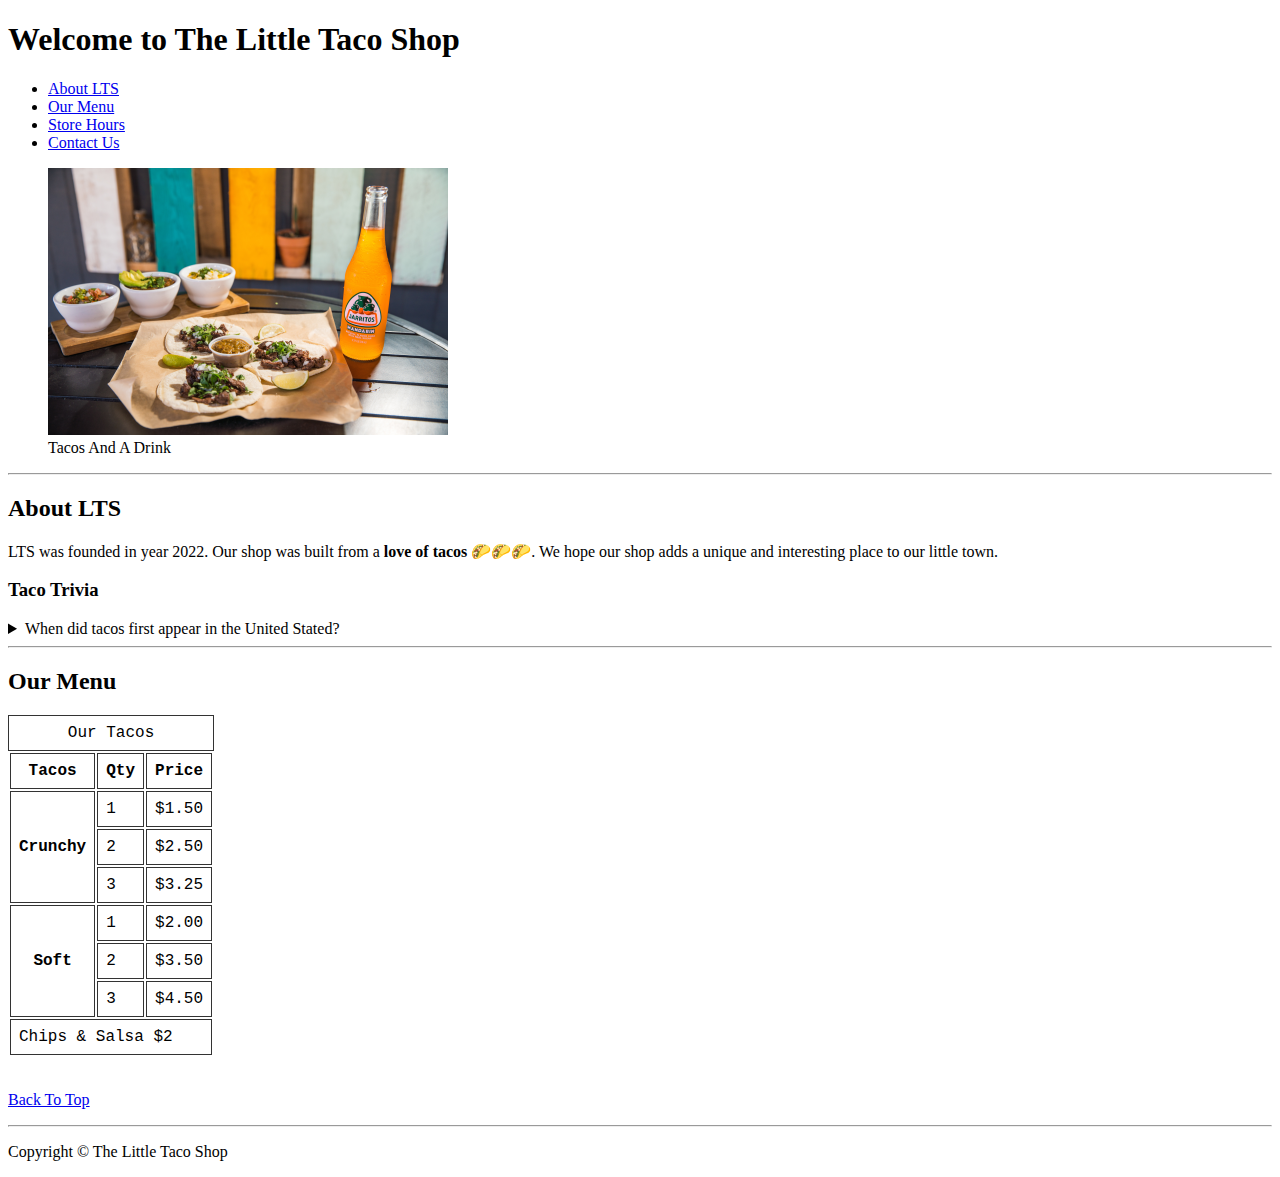
<file: BASIC - HTML based only/Restaurant/index.html>
<!DOCTYPE html>
<html lang="en">
<head>
    <meta charset="UTF-8">
    <meta name="viewport" content="width=device-width, initial-scale=1.0">
    <title>Little Taco Shop</title>
    <link rel="shortcut icon" href="Images/Icons/favicon.ico" type="image/x-icon">
</head>
<style>
    th,td,caption{
     border: 1px solid #333;
    font-family: 'Courier New', Courier, monospace;
    border-collapse: separate;
    padding: 0.5rem;
    }
</style>
<body>
    <header>
    <h1>Welcome to The Little Taco Shop</h1>
    <nav>
        <ul>
            <li>
                <a href="#About">About LTS</a>
            </li>
            <li>
                <a href="#Menu">Our Menu</a>
            </li>
            <li>
                <a href="StoreHours.html">Store Hours</a>
            </li>
            <li>
                <a href="ContactUs.html">Contact Us</a>
            </li>
        </ul>
    </nav>
    <figure>
        <img src="./Images/tacos_and_drink_400x267.png" width="400"
        height="267" alt="tacos_and_drink" >
        <figcaption>
            Tacos And A Drink
        </figcaption>
    </figure>
    
</header>
<hr>
<main>
    <article id="About">
        <h2>About LTS</h2>
        <P>
            LTS was founded in year 2022. Our shop was built from a <strong>love of tacos</strong> 🌮🌮🌮. We hope our shop adds a unique and interesting
            place to our little town.
        </P>
        <aside>
            <h3>Taco Trivia</h3>
            <details>
                <summary>When did tacos first appear in the United Stated?</summary>
                <p>
                    Jeffrey M. Pilcher, taco historian and professor of history at the University of Minnesota, says
                    the earliest mention of tacos in the United States are in a newspaper from 1905.
                </p>
            </details>
        </aside>
    </article>
    <hr>
    <article id="Menu">
        <h2>Our Menu</h2>
        <table >
            <caption>Our Tacos</caption>
            <thead>
                <tr>
                    <th>Tacos</th>
                    <th scope="col"> Qty</th>
                    <th scope="col">Price</th>
                </tr>
            </thead>
            <tbody>
                <tr>
                    <th scope="row" rowspan="3">
                        Crunchy
                    </th>
                    <td>1</td>
                    <td>$1.50</td>
                </tr>
                <tr>
                    <td>2</td>
                    <td>$2.50</td>
                </tr>
                <tr>
                    <td>3</td>
                    <td>$3.25</td>
                </tr>
                <tr>
                    <th scope="row" rowspan="3">
                        Soft
                    </th>
                    <td>1</td>
                    <td>$2.00</td>
                </tr>
                <tr>
                    <td>2</td>
                    <td>$3.50</td>
                </tr>
                <tr>
                    <td>3</td>
                    <td>$4.50</td>
                </tr>
            </tbody>
            <tfoot>
                <tr>
                    <td colspan="3">
                        Chips &amp; Salsa $2
                    </td>
                </tr>
            </tfoot>
        </table>
        <br>
        <p>
            <a href="#">Back To Top</a>
        </p>
    </article>
</main>
<hr>
<footer>
    <p>Copyright &copy; The Little Taco Shop</p>
</footer>
</body>
</html>
</file>
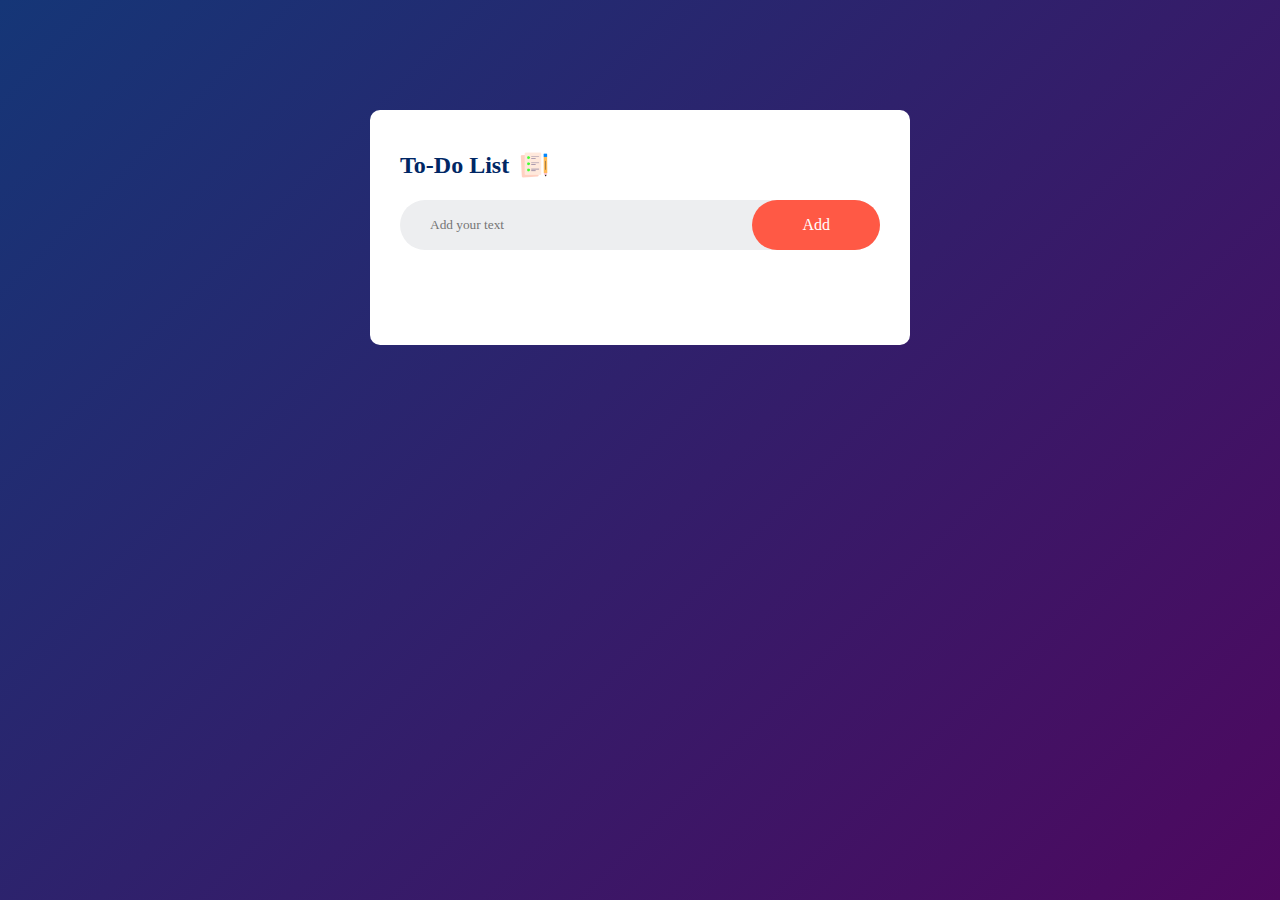
<file: Extensions/To-do List/index.html>
<!DOCTYPE html>
<html lang="en">
<head>
    <meta charset="UTF-8">
    <meta name="viewport" content="width=device-width, initial-scale=1.0">
    <title>To-Do List</title>
    <link rel="stylesheet" href="./style.css">
</head>
<body>
    <div class="container">
        <div class="todo-app">
            <h2>To-Do List <img src="./Images/icon.png"> </h2>
            <div class="row">
                <input type="text" id="input-box" placeholder="Add your text">
                <button onclick="addTask()">Add</button>
            </div>
            <ul id="list-conatiner">
              
            </ul>
        </div>
    </div>
    <script src="./script.js"></script>
</body>
</html>
</file>
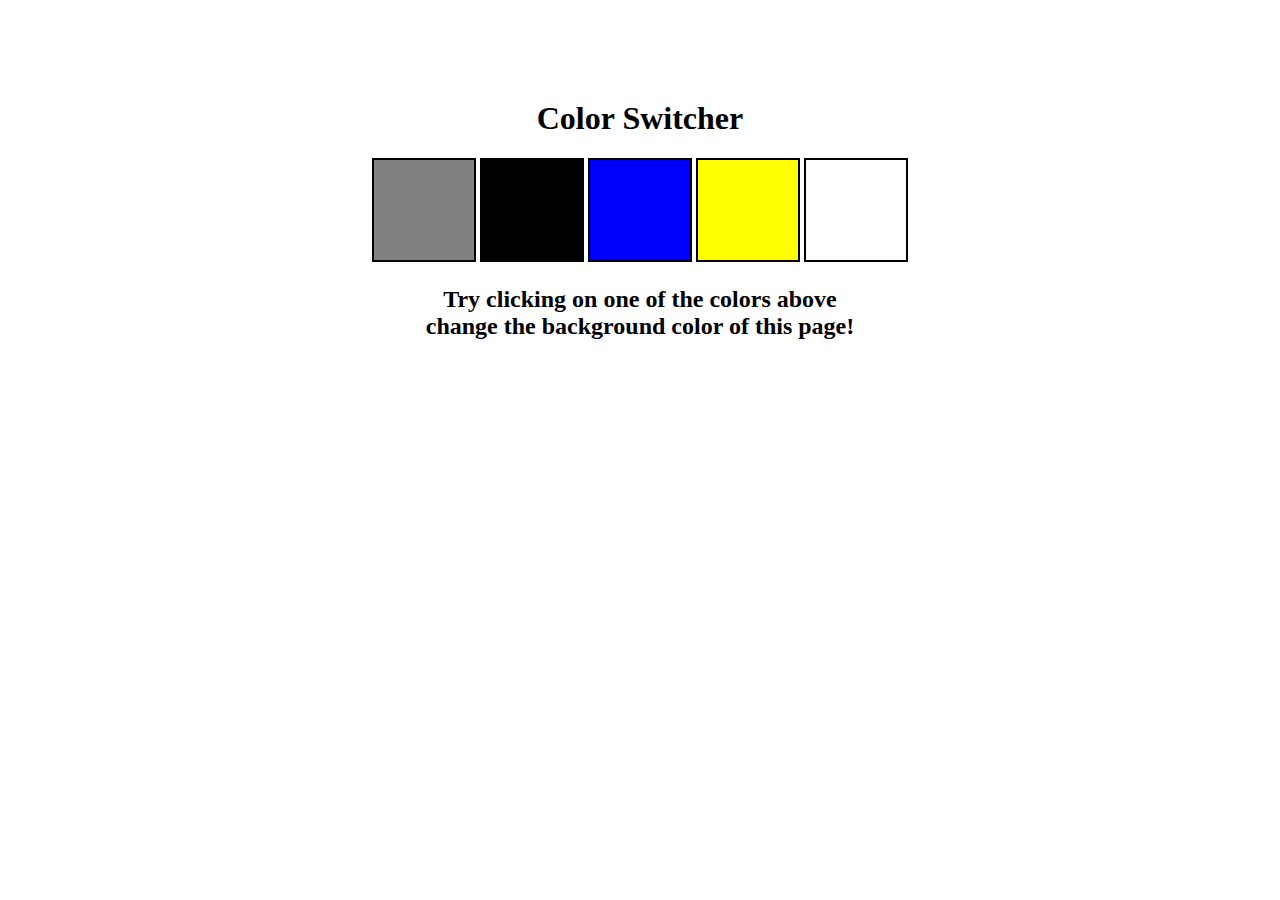
<file: Front - End - Project/01- Color Switcher/index.html>
<!DOCTYPE html>
<html lang="en">
<head>
    <meta charset="UTF-8">
    <meta name="viewport" content="width=device-width, initial-scale=1.0">
    <title>Color Scheme Switcher</title>
    <link rel="stylesheet" href="styles.css">
</head>
<body>
    <div class="canvas">
<h1>Color Switcher</h1>
<div class="button" id="grey"></div>
<div class="button" id="black"></div>
<div class="button" id="blue"></div>
<div class="button" id="yellow"></div>
<div class="button" id="white"></div>
<h2>Try clicking on one of the colors above
    <div>change the background color of this page!</div>
</h2>
</div>
</body>
<script src="./script.js"></script>
</html>
</file>
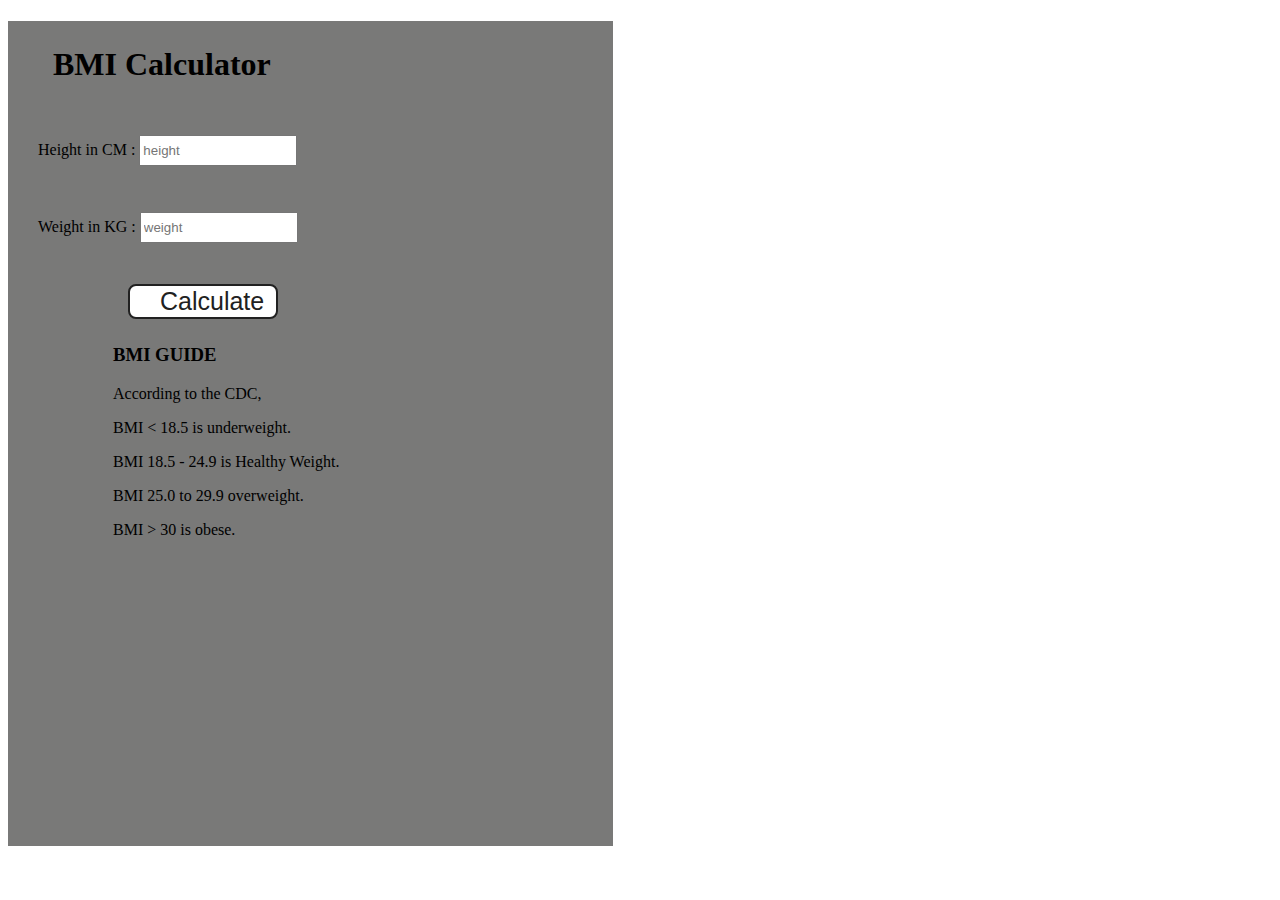
<file: Front - End - Project/02- BMI Calculator/index.html>
<!DOCTYPE html>
<html lang="en">

<head>
    <meta charset="UTF-8">
    <meta name="viewport" content="width=device-width, initial-scale=1.0">
    <title>BMI Calculator</title>
    <link rel="stylesheet" href="./style.css">
</head>

<body>
    <div class="container">
        <h1>BMI Calculator</h1>
        <form>
            <p><label>Height in CM : </label><input type="text" id="height" placeholder="height"></p>
            <p><label>Weight in KG : </label><input type="text" id="weight" placeholder="weight"></p>
            <button>Calculate</button>
            <div id="result"></div>
            <div id="weight-guide">
                <h3>BMI GUIDE</h3>
                <p>According to the CDC,</p>
                <p>BMI < 18.5 is underweight.</p>
                <p>BMI 18.5 - 24.9 is Healthy Weight.</p>
                <p>BMI 25.0 to 29.9 overweight.</p>
                <p>BMI > 30 is obese.</p>
            </div>
        </form>
    </div>

</body>
<script src="./script.js"></script>
</html>
</file>
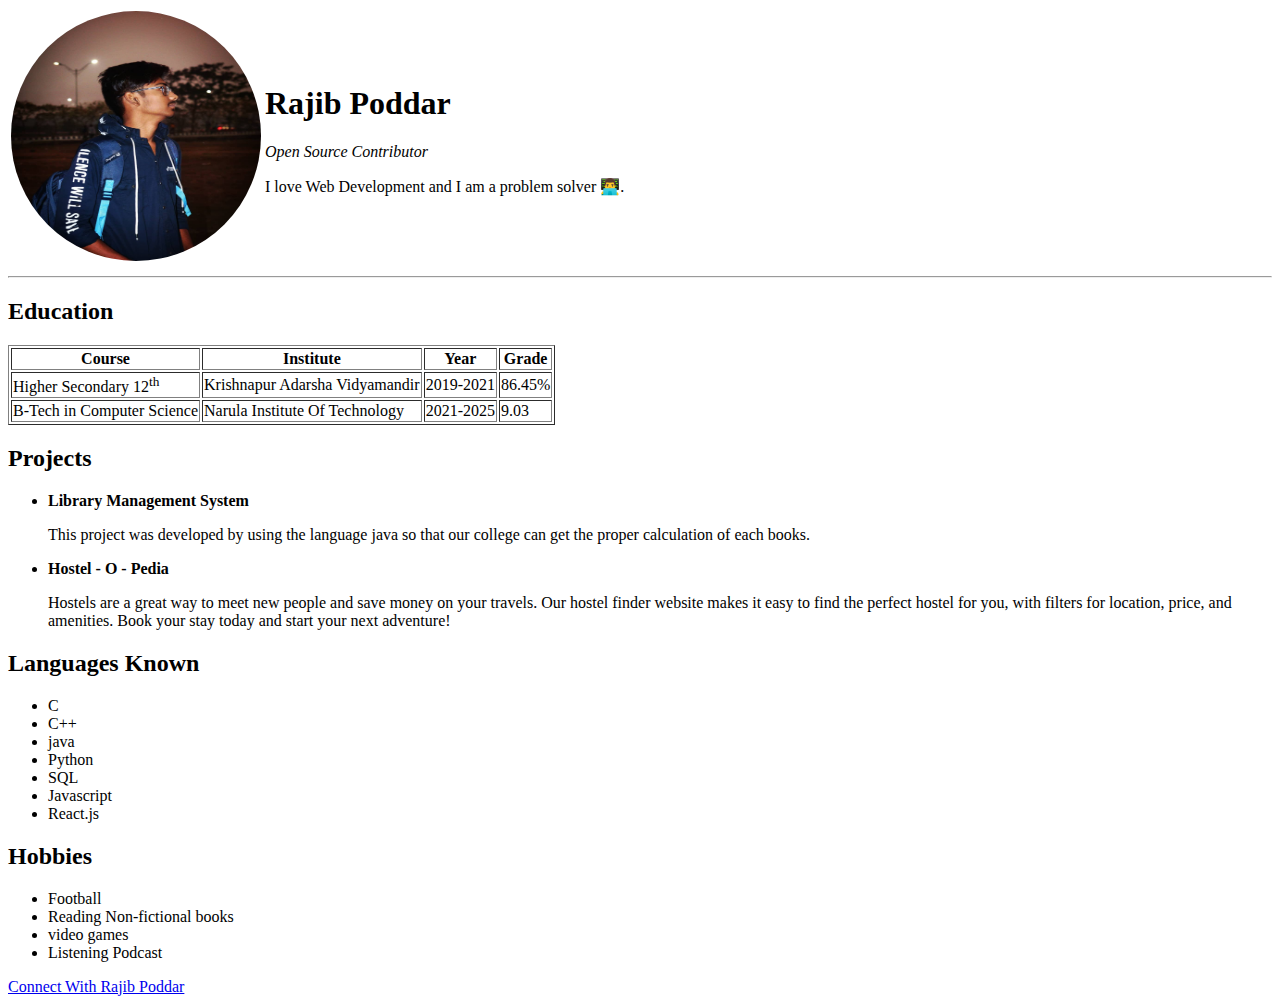
<file: BASIC - HTML based only/Resume/code/index.html>
<!DOCTYPE html>
<html lang="en">
<head>
    <meta charset="UTF-8">
    <meta name="viewport" content="width=device-width, initial-scale=1.0">
    <title>Rajib's Resume</title>
    <link rel="stylesheet" href="styles.css">
</head>
<body>
    <table>
        <tr>
            <td><img src="../images/image.jpg" height="250px"width="250px"   alt="Resume image"></td>
            <td><h1>Rajib Poddar</h1>
                <p><em>Open Source Contributor</em></p>
                <p>I love Web Development and I am a problem solver 👨‍💻.</p></td>
        </tr>
    </table>
    <hr>
    <!-- Header Ends here.  -->
    <h2>Education</h2>
    <table border="">
        <tr>
            <th>Course</th>
            <th>Institute</th>
            <th>Year</th>
            <th>Grade</th>
        </tr>
        <tr>
            <td>Higher Secondary 12<sup>th</sup></td>
            <td>Krishnapur Adarsha Vidyamandir</td>
            <td>2019-2021</td>
            <td>86.45%</td>
        </tr>
        <tr>
            <td>B-Tech in Computer Science</td>
            <td>Narula Institute Of Technology</td>
            <td>2021-2025</td>
            <td>9.03 </td>
        </tr>
    </table>
    <!-- Education Section ends here -->
    <h2>Projects</h2>
    <ul>
        <li><strong> Library Management System </strong></li>
        <p>This project was developed by using the language java so that our college can get the proper calculation of each books.</p>
        <li><strong> Hostel - O - Pedia</strong></li>
        <p>Hostels are a great way to meet new people and save money on your travels. Our hostel finder website makes it easy to find the perfect hostel for you, with filters for location, price, and amenities. Book your stay today and start your next adventure!</p>
    </ul>
    <h2>Languages Known</h2>
    <ul>
        <li>C</li>
        <li>C++</li>
        <li>java</li>
        <li>Python</li>
        <li>SQL</li>
        <li>Javascript</li>
        <li>React.js</li>
    </ul>
    <h2>Hobbies</h2>
    <ul>
        <li>Football</li>
        <li>Reading Non-fictional books</li>
        <li>video games</li>
        <li>Listening Podcast</li>
    </ul>
    <a href="./contact.html">Connect With Rajib Poddar</a>
</body>
</html>
</file>
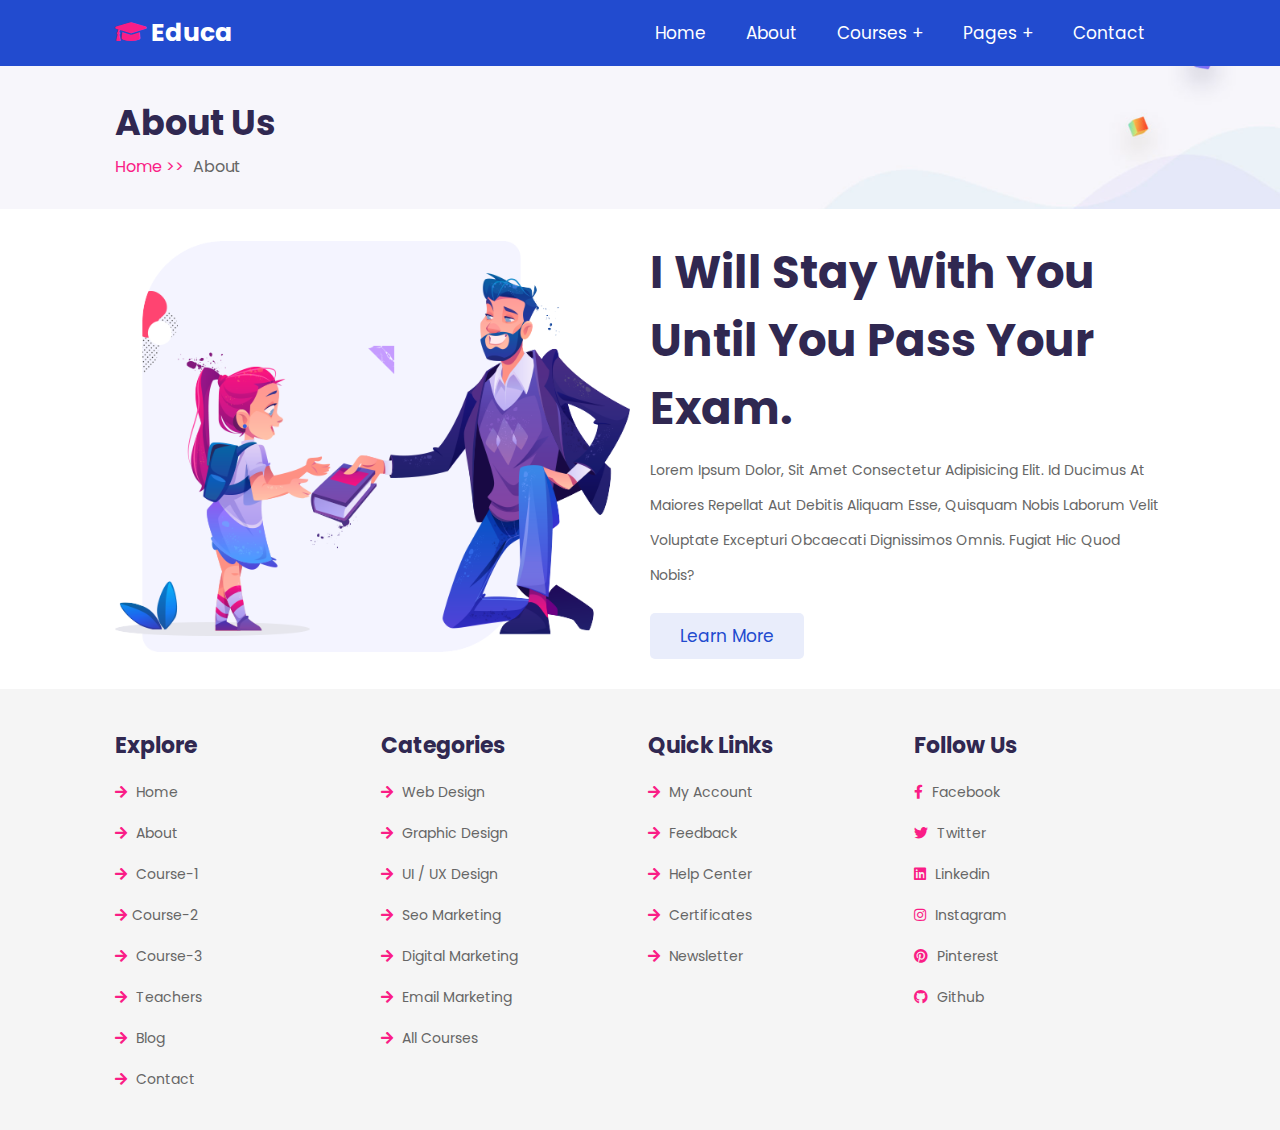
<file: online education/about.html>
<!DOCTYPE html>
<html lang="en">
<head>
    <meta charset="UTF-8">
    <meta http-equiv="X-UA-Compatible" content="IE=edge">
    <meta name="viewport" content="width=device-width, initial-scale=1.0">
    <title>about</title>

    <!-- font awesome cdn link  -->
    <link rel="stylesheet" href="https://cdnjs.cloudflare.com/ajax/libs/font-awesome/5.15.4/css/all.min.css">

    <!-- custom css file link  -->
    <link rel="stylesheet" href="css/style.css">

</head>
<body>
    
<!-- header section starts  -->

<header class="header">

    <a href="home.html" class="logo"> <i class="fas fa-graduation-cap"></i> educa </a>

    <div id="menu-btn" class="fas fa-bars"></div>

    <nav class="navbar">
        <ul>
            <li><a href="home.html">home</a></li>
            <li><a href="about.html">about</a></li>
            <li><a href="#">courses +</a>
                <ul>
                    <li><a href="course-1.html">course 01</a></li>
                    <li><a href="course-2.html">course 02</a></li>
                    <li><a href="course-3.html">course 03</a></li>
                </ul>
            </li>
            <li><a href="#">pages +</a>
                <ul>
                    <li><a href="teachers.html">teachers</a></li>
                    <li><a href="blog.html">blogs</a></li>
                </ul>
            </li>
            <li><a href="contact.html">contact</a></li>
        </ul>
    </nav>

</header>

<!-- header section ends -->

<section class="heading">
    <h3>about us</h3>
    <p> <a href="home.html">home >></a> about </p>
</section>

<!-- about section starts  -->

<section class="about">

    <div class="image">
        <img src="images/about-img.png" alt="">
    </div>

    <div class="content">
        <h3>I will stay with you until you pass your exam.</h3>
        <p>Lorem ipsum dolor, sit amet consectetur adipisicing elit. Id ducimus at maiores repellat aut debitis aliquam esse, quisquam nobis laborum velit voluptate excepturi obcaecati dignissimos omnis. Fugiat hic quod nobis?</p>
        <a href="#" class="btn">learn more</a>
    </div>

</section>

<!-- about section ends -->






















<!-- footer section starts  -->

<section class="footer">

    <div class="box-container">

        <div class="box">
            <h3>explore</h3>
            <a href="home.html"> <i class="fas fa-arrow-right"></i> home </a>
            <a href="about.html"> <i class="fas fa-arrow-right"></i> about </a>
            <a href="course-1.html"> <i class="fas fa-arrow-right"></i> course-1 </a>
            <a href="course-2.html"> <i class="fas fa-arrow-right"></i>course-2 </a>
            <a href="course-3.html"> <i class="fas fa-arrow-right"></i> course-3 </a>
            <a href="teachers.html"> <i class="fas fa-arrow-right"></i> teachers </a>
            <a href="blog.html"> <i class="fas fa-arrow-right"></i> blog </a>
            <a href="contact.html"> <i class="fas fa-arrow-right"></i> contact </a>
        </div>

        <div class="box">
            <h3>categories</h3>
            <a href="#"> <i class="fas fa-arrow-right"></i> web design </a>
            <a href="#"> <i class="fas fa-arrow-right"></i> graphic design</a>
            <a href="#"> <i class="fas fa-arrow-right"></i> UI / UX design</a>
            <a href="#"> <i class="fas fa-arrow-right"></i> seo marketing</a>
            <a href="#"> <i class="fas fa-arrow-right"></i> digital marketing</a>
            <a href="#"> <i class="fas fa-arrow-right"></i> email marketing</a>
            <a href="#"> <i class="fas fa-arrow-right"></i> all courses</a>
        </div>

        <div class="box">
            <h3>quick links</h3>
            <a href="#"> <i class="fas fa-arrow-right"></i> my account </a>
            <a href="#"> <i class="fas fa-arrow-right"></i> feedback </a>
            <a href="#"> <i class="fas fa-arrow-right"></i> help center </a>
            <a href="#"> <i class="fas fa-arrow-right"></i> certificates </a>
            <a href="#"> <i class="fas fa-arrow-right"></i> newsletter </a>
        </div>

        <div class="box">
            <h3>follow us</h3>
            <a href="#"> <i class="fab fa-facebook-f"></i> facebook </a>
            <a href="#"> <i class="fab fa-twitter"></i> twitter </a>
            <a href="#"> <i class="fab fa-linkedin"></i> linkedin </a>
            <a href="#"> <i class="fab fa-instagram"></i> instagram </a>
            <a href="#"> <i class="fab fa-pinterest"></i> pinterest </a>
            <a href="#"> <i class="fab fa-github"></i> github </a>
        </div>

    </div>

    <!-- <div class="credit"> created by <span>mr. web designer</span> | all rights reserved! </div> -->

</section>

<!-- footer section ends -->

<!-- custom js file link  -->
<script src="js/script.js"></script>

</body>
</html>
</file>
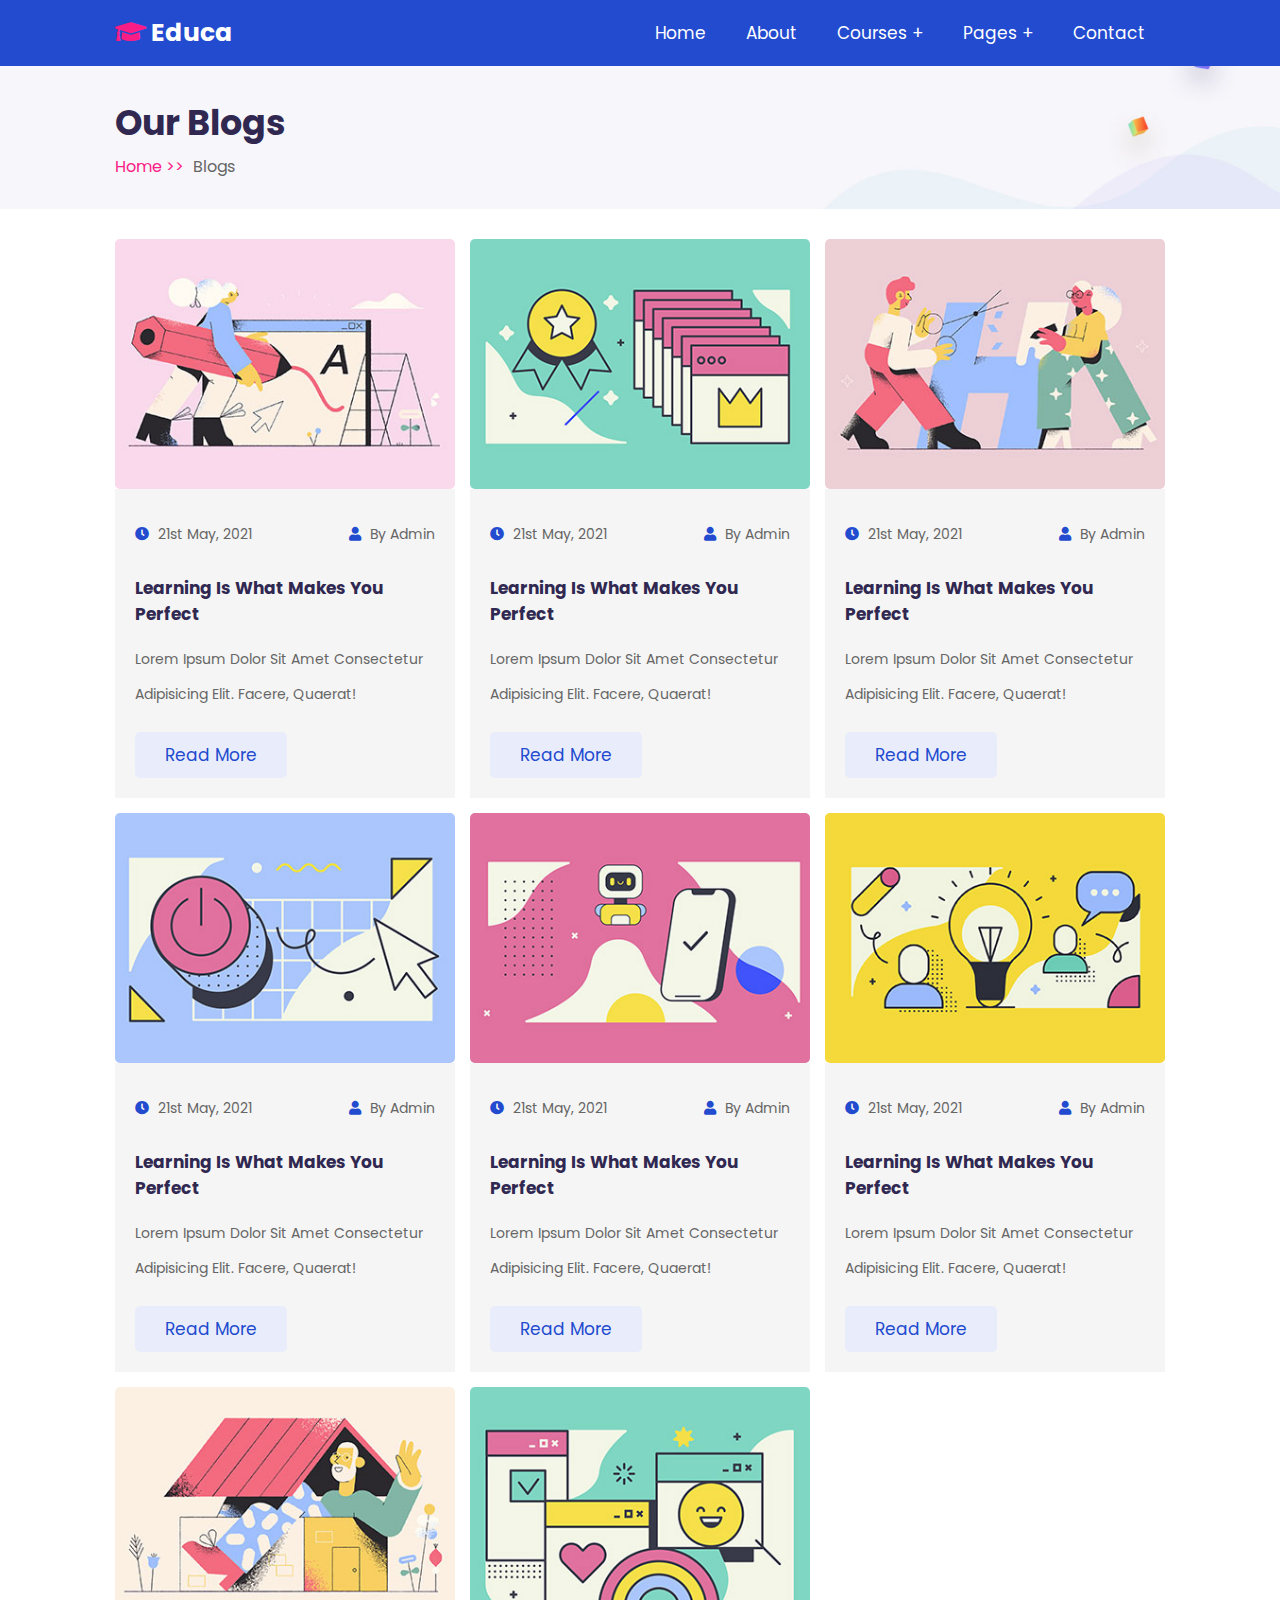
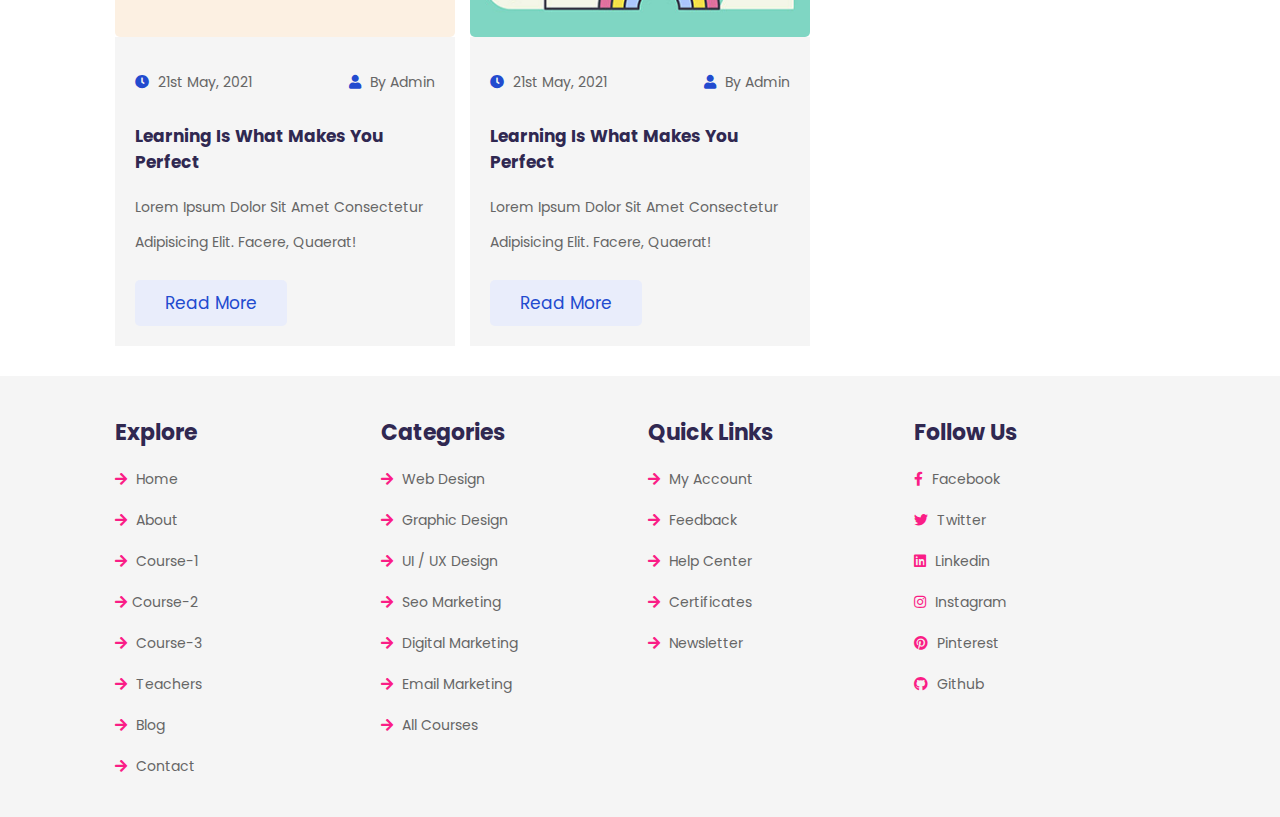
<file: online education/blog.html>
<!DOCTYPE html>
<html lang="en">
<head>
    <meta charset="UTF-8">
    <meta http-equiv="X-UA-Compatible" content="IE=edge">
    <meta name="viewport" content="width=device-width, initial-scale=1.0">
    <title>blog</title>

    <!-- font awesome cdn link  -->
    <link rel="stylesheet" href="https://cdnjs.cloudflare.com/ajax/libs/font-awesome/5.15.4/css/all.min.css">

    <!-- custom css file link  -->
    <link rel="stylesheet" href="css/style.css">

</head>
<body>
    
<!-- header section starts  -->

<header class="header">

    <a href="home.html" class="logo"> <i class="fas fa-graduation-cap"></i> educa </a>

    <div id="menu-btn" class="fas fa-bars"></div>

    <nav class="navbar">
        <ul>
            <li><a href="home.html">home</a></li>
            <li><a href="about.html">about</a></li>
            <li><a href="#">courses +</a>
                <ul>
                    <li><a href="course-1.html">course 01</a></li>
                    <li><a href="course-2.html">course 02</a></li>
                    <li><a href="course-3.html">course 03</a></li>
                </ul>
            </li>
            <li><a href="#">pages +</a>
                <ul>
                    <li><a href="teachers.html">teachers</a></li>
                    <li><a href="blog.html">blogs</a></li>
                </ul>
            </li>
            <li><a href="contact.html">contact</a></li>
        </ul>
    </nav>

</header>

<!-- header section ends -->

<section class="heading">
    <h3>our blogs</h3>
    <p> <a href="home.html">home >></a> blogs </p>
</section>

<!-- blog section starts  -->

<section class="blog">

    <div class="box">
        <div class="image">
            <img src="images/blog-1.jpg" alt="">
        </div>
        <div class="content">
            <div class="icons">
                <a href="#"> <i class="fas fa-clock"></i> 21st may, 2021 </a>
                <a href="#"> <i class="fas fa-user"></i> by admin </a>
            </div>
            <h3>learning is what makes you perfect</h3>
            <p>Lorem ipsum dolor sit amet consectetur adipisicing elit. Facere, quaerat!</p>
            <a href="#" class="btn">read more</a>
        </div>
    </div>

    <div class="box">
        <div class="image">
            <img src="images/blog-2.jpg" alt="">
        </div>
        <div class="content">
            <div class="icons">
                <a href="#"> <i class="fas fa-clock"></i> 21st may, 2021 </a>
                <a href="#"> <i class="fas fa-user"></i> by admin </a>
            </div>
            <h3>learning is what makes you perfect</h3>
            <p>Lorem ipsum dolor sit amet consectetur adipisicing elit. Facere, quaerat!</p>
            <a href="#" class="btn">read more</a>
        </div>
    </div>

    <div class="box">
        <div class="image">
            <img src="images/blog-3.jpg" alt="">
        </div>
        <div class="content">
            <div class="icons">
                <a href="#"> <i class="fas fa-clock"></i> 21st may, 2021 </a>
                <a href="#"> <i class="fas fa-user"></i> by admin </a>
            </div>
            <h3>learning is what makes you perfect</h3>
            <p>Lorem ipsum dolor sit amet consectetur adipisicing elit. Facere, quaerat!</p>
            <a href="#" class="btn">read more</a>
        </div>
    </div>

    <div class="box">
        <div class="image">
            <img src="images/blog-4.jpg" alt="">
        </div>
        <div class="content">
            <div class="icons">
                <a href="#"> <i class="fas fa-clock"></i> 21st may, 2021 </a>
                <a href="#"> <i class="fas fa-user"></i> by admin </a>
            </div>
            <h3>learning is what makes you perfect</h3>
            <p>Lorem ipsum dolor sit amet consectetur adipisicing elit. Facere, quaerat!</p>
            <a href="#" class="btn">read more</a>
        </div>
    </div>

    <div class="box">
        <div class="image">
            <img src="images/blog-5.jpg" alt="">
        </div>
        <div class="content">
            <div class="icons">
                <a href="#"> <i class="fas fa-clock"></i> 21st may, 2021 </a>
                <a href="#"> <i class="fas fa-user"></i> by admin </a>
            </div>
            <h3>learning is what makes you perfect</h3>
            <p>Lorem ipsum dolor sit amet consectetur adipisicing elit. Facere, quaerat!</p>
            <a href="#" class="btn">read more</a>
        </div>
    </div>

    <div class="box">
        <div class="image">
            <img src="images/blog-6.jpg" alt="">
        </div>
        <div class="content">
            <div class="icons">
                <a href="#"> <i class="fas fa-clock"></i> 21st may, 2021 </a>
                <a href="#"> <i class="fas fa-user"></i> by admin </a>
            </div>
            <h3>learning is what makes you perfect</h3>
            <p>Lorem ipsum dolor sit amet consectetur adipisicing elit. Facere, quaerat!</p>
            <a href="#" class="btn">read more</a>
        </div>
    </div>

    <div class="box">
        <div class="image">
            <img src="images/blog-7.jpg" alt="">
        </div>
        <div class="content">
            <div class="icons">
                <a href="#"> <i class="fas fa-clock"></i> 21st may, 2021 </a>
                <a href="#"> <i class="fas fa-user"></i> by admin </a>
            </div>
            <h3>learning is what makes you perfect</h3>
            <p>Lorem ipsum dolor sit amet consectetur adipisicing elit. Facere, quaerat!</p>
            <a href="#" class="btn">read more</a>
        </div>
    </div>

    <div class="box">
        <div class="image">
            <img src="images/blog-8.jpg" alt="">
        </div>
        <div class="content">
            <div class="icons">
                <a href="#"> <i class="fas fa-clock"></i> 21st may, 2021 </a>
                <a href="#"> <i class="fas fa-user"></i> by admin </a>
            </div>
            <h3>learning is what makes you perfect</h3>
            <p>Lorem ipsum dolor sit amet consectetur adipisicing elit. Facere, quaerat!</p>
            <a href="#" class="btn">read more</a>
        </div>
    </div>

</section>

<!-- blog section ends -->












<!-- footer section starts  -->

<section class="footer">

    <div class="box-container">

        <div class="box">
            <h3>explore</h3>
            <a href="home.html"> <i class="fas fa-arrow-right"></i> home </a>
            <a href="about.html"> <i class="fas fa-arrow-right"></i> about </a>
            <a href="course-1.html"> <i class="fas fa-arrow-right"></i> course-1 </a>
            <a href="course-2.html"> <i class="fas fa-arrow-right"></i>course-2 </a>
            <a href="course-3.html"> <i class="fas fa-arrow-right"></i> course-3 </a>
            <a href="teachers.html"> <i class="fas fa-arrow-right"></i> teachers </a>
            <a href="blog.html"> <i class="fas fa-arrow-right"></i> blog </a>
            <a href="contact.html"> <i class="fas fa-arrow-right"></i> contact </a>
        </div>

        <div class="box">
            <h3>categories</h3>
            <a href="#"> <i class="fas fa-arrow-right"></i> web design </a>
            <a href="#"> <i class="fas fa-arrow-right"></i> graphic design</a>
            <a href="#"> <i class="fas fa-arrow-right"></i> UI / UX design</a>
            <a href="#"> <i class="fas fa-arrow-right"></i> seo marketing</a>
            <a href="#"> <i class="fas fa-arrow-right"></i> digital marketing</a>
            <a href="#"> <i class="fas fa-arrow-right"></i> email marketing</a>
            <a href="#"> <i class="fas fa-arrow-right"></i> all courses</a>
        </div>

        <div class="box">
            <h3>quick links</h3>
            <a href="#"> <i class="fas fa-arrow-right"></i> my account </a>
            <a href="#"> <i class="fas fa-arrow-right"></i> feedback </a>
            <a href="#"> <i class="fas fa-arrow-right"></i> help center </a>
            <a href="#"> <i class="fas fa-arrow-right"></i> certificates </a>
            <a href="#"> <i class="fas fa-arrow-right"></i> newsletter </a>
        </div>

        <div class="box">
            <h3>follow us</h3>
            <a href="#"> <i class="fab fa-facebook-f"></i> facebook </a>
            <a href="#"> <i class="fab fa-twitter"></i> twitter </a>
            <a href="#"> <i class="fab fa-linkedin"></i> linkedin </a>
            <a href="#"> <i class="fab fa-instagram"></i> instagram </a>
            <a href="#"> <i class="fab fa-pinterest"></i> pinterest </a>
            <a href="#"> <i class="fab fa-github"></i> github </a>
        </div>

    </div>

    <!-- <div class="credit"> created by <span>mr. web designer</span> | all rights reserved! </div> -->

</section>

<!-- footer section ends -->

<!-- custom js file link  -->
<script src="js/script.js"></script>

</body>
</html>
</file>
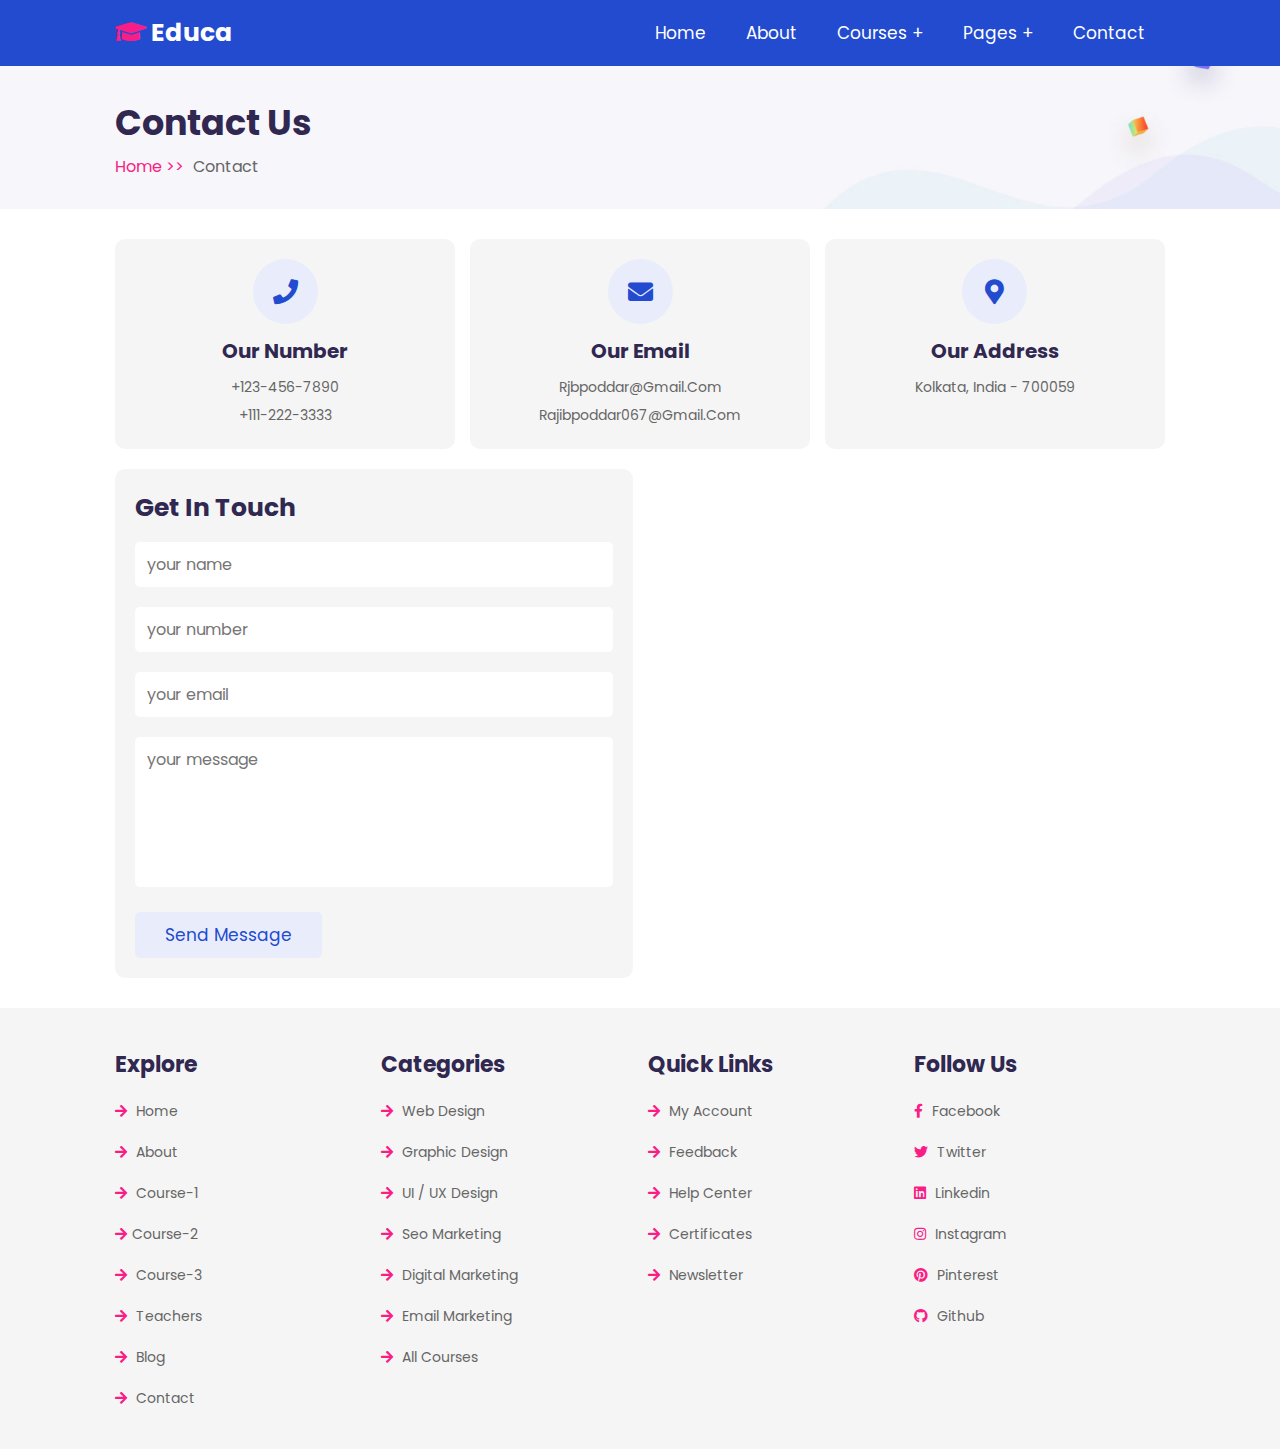
<file: online education/contact.html>
<!DOCTYPE html>
<html lang="en">
<head>
    <meta charset="UTF-8">
    <meta http-equiv="X-UA-Compatible" content="IE=edge">
    <meta name="viewport" content="width=device-width, initial-scale=1.0">
    <title>contact</title>

    <!-- font awesome cdn link  -->
    <link rel="stylesheet" href="https://cdnjs.cloudflare.com/ajax/libs/font-awesome/5.15.4/css/all.min.css">

    <!-- custom css file link  -->
    <link rel="stylesheet" href="css/style.css">

</head>
<body>
    
<!-- header section starts  -->

<header class="header">

    <a href="home.html" class="logo"> <i class="fas fa-graduation-cap"></i> educa </a>

    <div id="menu-btn" class="fas fa-bars"></div>

    <nav class="navbar">
        <ul>
            <li><a href="home.html">home</a></li>
            <li><a href="about.html">about</a></li>
            <li><a href="#">courses +</a>
                <ul>
                    <li><a href="course-1.html">course 01</a></li>
                    <li><a href="course-2.html">course 02</a></li>
                    <li><a href="course-3.html">course 03</a></li>
                </ul>
            </li>
            <li><a href="#">pages +</a>
                <ul>
                    <li><a href="teachers.html">teachers</a></li>
                    <li><a href="blog.html">blogs</a></li>
                </ul>
            </li>
            <li><a href="contact.html">contact</a></li>
        </ul>
    </nav>

</header>

<!-- header section ends -->

<section class="heading">
    <h3>contact us</h3>
    <p> <a href="home.html">home >></a> contact </p>
</section>

<section class="contact">

    <div class="icons-container">

        <div class="icons">
            <i class="fas fa-phone"></i>
            <h3>our number</h3>
            <p>+123-456-7890</p>
            <p>+111-222-3333</p>
        </div>

        <div class="icons">
            <i class="fas fa-envelope"></i>
            <h3>our email</h3>
            <p>rjbpoddar@gmail.com</p>
            <p>rajibpoddar067@gmail.com</p>
        </div>

        <div class="icons">
            <i class="fas fa-map-marker-alt"></i>
            <h3>our address</h3>
            <p>Kolkata, india - 700059</p>
        </div>

    </div>

    <div class="row">

        <form action="">
            <h3>get in touch</h3>
            <input type="text" placeholder="your name" class="box">
            <input type="number" placeholder="your number" class="box">
            <input type="email" placeholder="your email" class="box">
            <textarea name="" placeholder="your message" id="" cols="30" rows="10"></textarea>
            <input type="submit" value="send message" class="btn">
        </form>

        <iframe class="map" allowfullscreen="" loading="lazy"></iframe>

    </div>

</section>













<!-- footer section starts  -->

<section class="footer">

    <div class="box-container">

        <div class="box">
            <h3>explore</h3>
            <a href="home.html"> <i class="fas fa-arrow-right"></i> home </a>
            <a href="about.html"> <i class="fas fa-arrow-right"></i> about </a>
            <a href="course-1.html"> <i class="fas fa-arrow-right"></i> course-1 </a>
            <a href="course-2.html"> <i class="fas fa-arrow-right"></i>course-2 </a>
            <a href="course-3.html"> <i class="fas fa-arrow-right"></i> course-3 </a>
            <a href="teachers.html"> <i class="fas fa-arrow-right"></i> teachers </a>
            <a href="blog.html"> <i class="fas fa-arrow-right"></i> blog </a>
            <a href="contact.html"> <i class="fas fa-arrow-right"></i> contact </a>
        </div>

        <div class="box">
            <h3>categories</h3>
            <a href="#"> <i class="fas fa-arrow-right"></i> web design </a>
            <a href="#"> <i class="fas fa-arrow-right"></i> graphic design</a>
            <a href="#"> <i class="fas fa-arrow-right"></i> UI / UX design</a>
            <a href="#"> <i class="fas fa-arrow-right"></i> seo marketing</a>
            <a href="#"> <i class="fas fa-arrow-right"></i> digital marketing</a>
            <a href="#"> <i class="fas fa-arrow-right"></i> email marketing</a>
            <a href="#"> <i class="fas fa-arrow-right"></i> all courses</a>
        </div>

        <div class="box">
            <h3>quick links</h3>
            <a href="#"> <i class="fas fa-arrow-right"></i> my account </a>
            <a href="#"> <i class="fas fa-arrow-right"></i> feedback </a>
            <a href="#"> <i class="fas fa-arrow-right"></i> help center </a>
            <a href="#"> <i class="fas fa-arrow-right"></i> certificates </a>
            <a href="#"> <i class="fas fa-arrow-right"></i> newsletter </a>
        </div>

        <div class="box">
            <h3>follow us</h3>
            <a href="#"> <i class="fab fa-facebook-f"></i> facebook </a>
            <a href="#"> <i class="fab fa-twitter"></i> twitter </a>
            <a href="#"> <i class="fab fa-linkedin"></i> linkedin </a>
            <a href="#"> <i class="fab fa-instagram"></i> instagram </a>
            <a href="#"> <i class="fab fa-pinterest"></i> pinterest </a>
            <a href="#"> <i class="fab fa-github"></i> github </a>
        </div>

    </div>

    <!-- <div class="credit"> created by <span>mr. web designer</span> | all rights reserved! </div> -->

</section>

<!-- footer section ends -->

<!-- custom js file link  -->
<script src="js/script.js"></script>

</body>
</html>
</file>
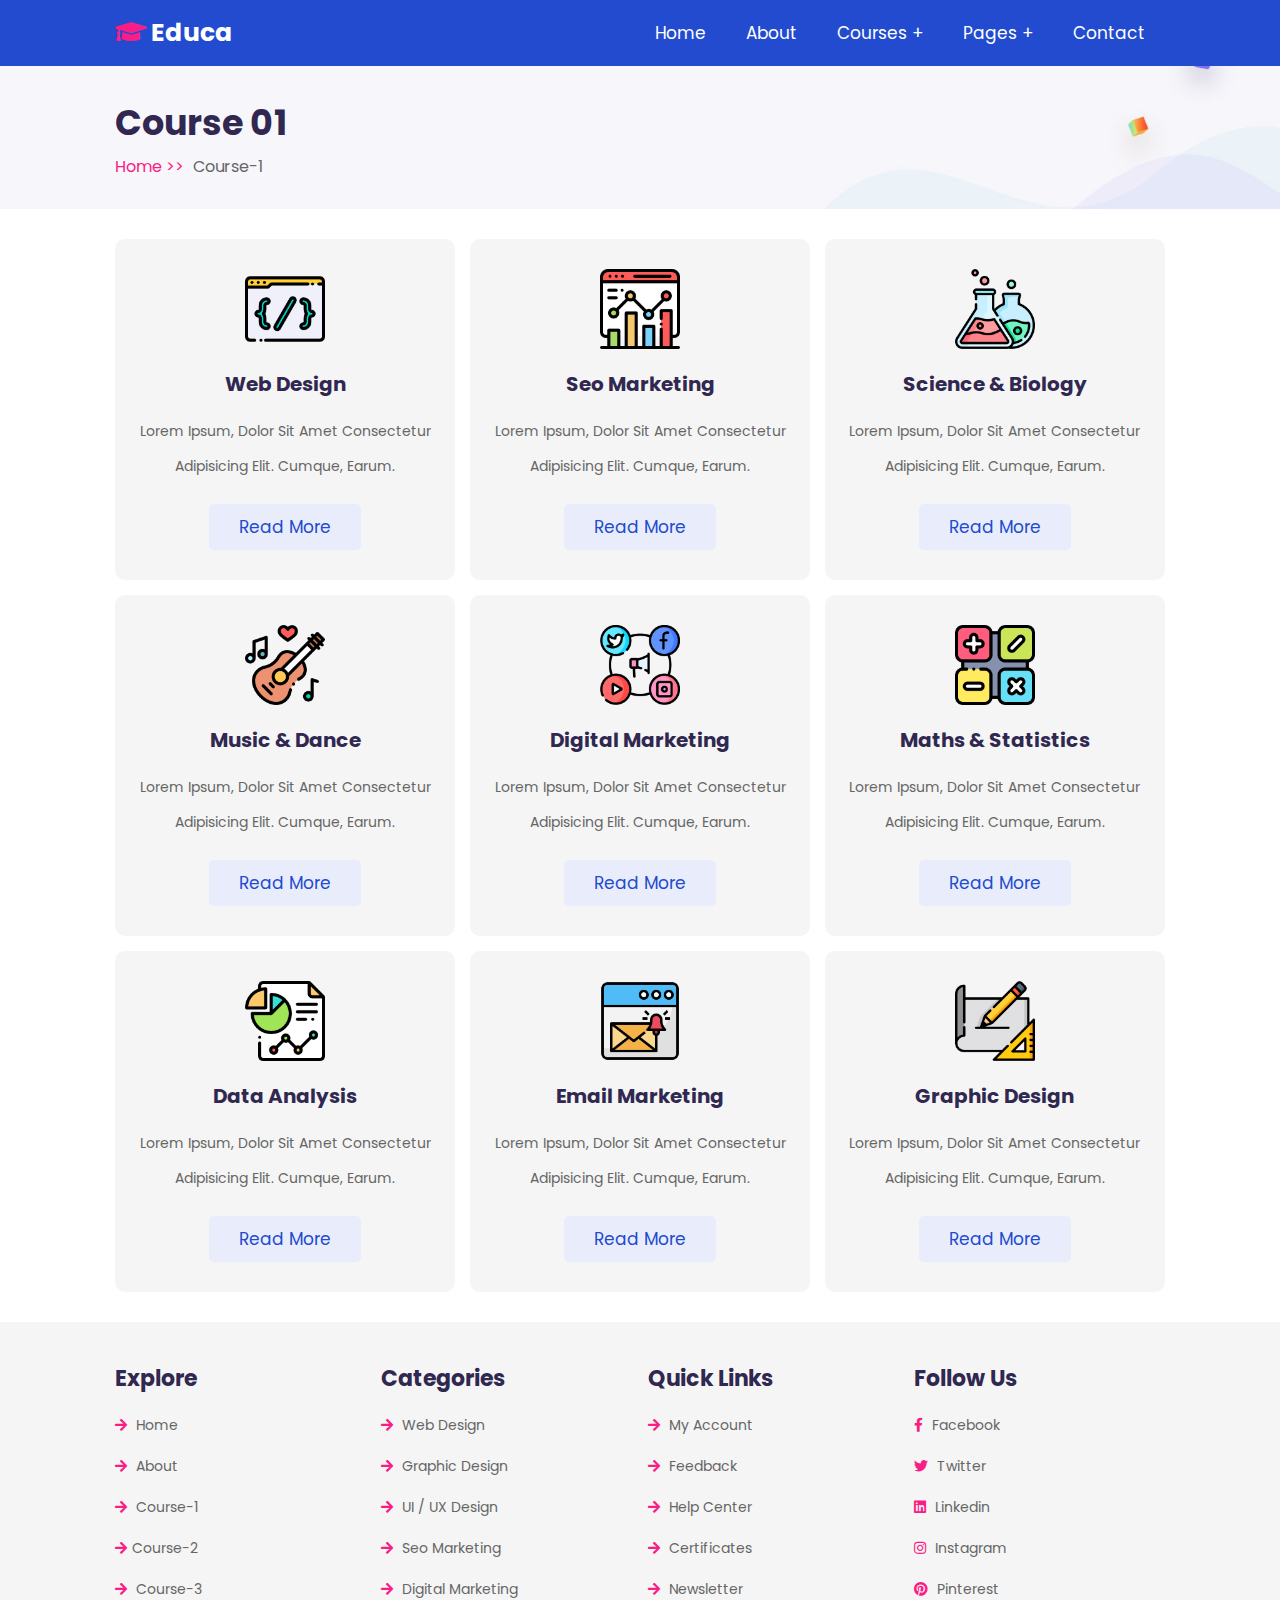
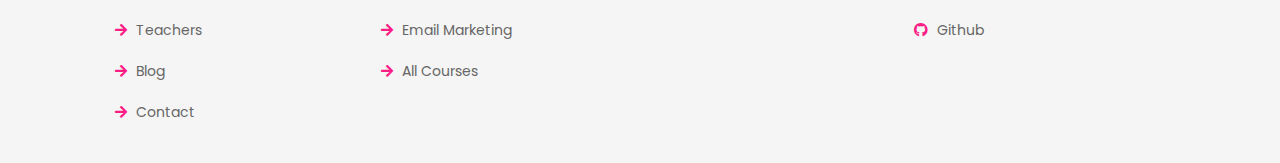
<file: online education/course-1.html>
<!DOCTYPE html>
<html lang="en">

<head>
    <meta charset="UTF-8">
    <meta http-equiv="X-UA-Compatible" content="IE=edge">
    <meta name="viewport" content="width=device-width, initial-scale=1.0">
    <title>course-1</title>

    <!-- font awesome cdn link  -->
    <link rel="stylesheet" href="https://cdnjs.cloudflare.com/ajax/libs/font-awesome/5.15.4/css/all.min.css">

    <!-- custom css file link  -->
    <link rel="stylesheet" href="css/style.css">

</head>

<body>

    <!-- header section starts  -->

    <header class="header">

        <a href="home.html" class="logo"> <i class="fas fa-graduation-cap"></i> educa </a>

        <div id="menu-btn" class="fas fa-bars"></div>

        <nav class="navbar">
            <ul>
                <li><a href="home.html">home</a></li>
                <li><a href="about.html">about</a></li>
                <li><a href="#">courses +</a>
                    <ul>
                        <li><a href="course-1.html">course 01</a></li>
                        <li><a href="course-2.html">course 02</a></li>
                        <li><a href="course-3.html">course 03</a></li>
                    </ul>
                </li>
                <li><a href="#">pages +</a>
                    <ul>
                        <li><a href="teachers.html">teachers</a></li>
                        <li><a href="blog.html">blogs</a></li>
                    </ul>
                </li>
                <li><a href="contact.html">contact</a></li>
            </ul>
        </nav>

    </header>

    <!-- header section ends -->

    <section class="heading">
        <h3>course 01</h3>
        <p> <a href="home.html">home >></a> course-1 </p>
    </section>

    <!-- course-1 section starts  -->

    <section class="course-1">

        <div class="box">
            <img src="images/course-1.png" alt="">
            <h3>web design</h3>
            <p>Lorem ipsum, dolor sit amet consectetur adipisicing elit. Cumque, earum.</p>
            <a href="#" class="btn">read more</a>
        </div>

        <div class="box">
            <img src="images/course-2.png" alt="">
            <h3>seo marketing</h3>
            <p>Lorem ipsum, dolor sit amet consectetur adipisicing elit. Cumque, earum.</p>
            <a href="#" class="btn">read more</a>
        </div>

        <div class="box">
            <img src="images/course-3.png" alt="">
            <h3>science & biology</h3>
            <p>Lorem ipsum, dolor sit amet consectetur adipisicing elit. Cumque, earum.</p>
            <a href="#" class="btn">read more</a>
        </div>

        <div class="box">
            <img src="images/course-4.png" alt="">
            <h3>music & dance</h3>
            <p>Lorem ipsum, dolor sit amet consectetur adipisicing elit. Cumque, earum.</p>
            <a href="#" class="btn">read more</a>
        </div>

        <div class="box">
            <img src="images/course-5.png" alt="">
            <h3>digital marketing</h3>
            <p>Lorem ipsum, dolor sit amet consectetur adipisicing elit. Cumque, earum.</p>
            <a href="#" class="btn">read more</a>
        </div>

        <div class="box">
            <img src="images/course-6.png" alt="">
            <h3>maths & statistics</h3>
            <p>Lorem ipsum, dolor sit amet consectetur adipisicing elit. Cumque, earum.</p>
            <a href="#" class="btn">read more</a>
        </div>

        <div class="box">
            <img src="images/course-7.png" alt="">
            <h3>data analysis</h3>
            <p>Lorem ipsum, dolor sit amet consectetur adipisicing elit. Cumque, earum.</p>
            <a href="#" class="btn">read more</a>
        </div>

        <div class="box">
            <img src="images/course-8.png" alt="">
            <h3>email marketing</h3>
            <p>Lorem ipsum, dolor sit amet consectetur adipisicing elit. Cumque, earum.</p>
            <a href="#" class="btn">read more</a>
        </div>

        <div class="box">
            <img src="images/course-9.png" alt="">
            <h3>graphic design</h3>
            <p>Lorem ipsum, dolor sit amet consectetur adipisicing elit. Cumque, earum.</p>
            <a href="#" class="btn">read more</a>
        </div>

    </section>

    <!-- course-1 section ends -->



    <!-- footer section starts  -->

    <section class="footer">

        <div class="box-container">

            <div class="box">
                <h3>explore</h3>
                <a href="home.html"> <i class="fas fa-arrow-right"></i> home </a>
                <a href="about.html"> <i class="fas fa-arrow-right"></i> about </a>
                <a href="course-1.html"> <i class="fas fa-arrow-right"></i> course-1 </a>
                <a href="course-2.html"> <i class="fas fa-arrow-right"></i>course-2 </a>
                <a href="course-3.html"> <i class="fas fa-arrow-right"></i> course-3 </a>
                <a href="teachers.html"> <i class="fas fa-arrow-right"></i> teachers </a>
                <a href="blog.html"> <i class="fas fa-arrow-right"></i> blog </a>
                <a href="contact.html"> <i class="fas fa-arrow-right"></i> contact </a>
            </div>

            <div class="box">
                <h3>categories</h3>
                <a href="#"> <i class="fas fa-arrow-right"></i> web design </a>
                <a href="#"> <i class="fas fa-arrow-right"></i> graphic design</a>
                <a href="#"> <i class="fas fa-arrow-right"></i> UI / UX design</a>
                <a href="#"> <i class="fas fa-arrow-right"></i> seo marketing</a>
                <a href="#"> <i class="fas fa-arrow-right"></i> digital marketing</a>
                <a href="#"> <i class="fas fa-arrow-right"></i> email marketing</a>
                <a href="#"> <i class="fas fa-arrow-right"></i> all courses</a>
            </div>

            <div class="box">
                <h3>quick links</h3>
                <a href="#"> <i class="fas fa-arrow-right"></i> my account </a>
                <a href="#"> <i class="fas fa-arrow-right"></i> feedback </a>
                <a href="#"> <i class="fas fa-arrow-right"></i> help center </a>
                <a href="#"> <i class="fas fa-arrow-right"></i> certificates </a>
                <a href="#"> <i class="fas fa-arrow-right"></i> newsletter </a>
            </div>

            <div class="box">
                <h3>follow us</h3>
                <a href="#"> <i class="fab fa-facebook-f"></i> facebook </a>
                <a href="#"> <i class="fab fa-twitter"></i> twitter </a>
                <a href="#"> <i class="fab fa-linkedin"></i> linkedin </a>
                <a href="#"> <i class="fab fa-instagram"></i> instagram </a>
                <a href="#"> <i class="fab fa-pinterest"></i> pinterest </a>
                <a href="#"> <i class="fab fa-github"></i> github </a>
            </div>

        </div>

        <!-- <div class="credit"> created by <span>mr. web designer</span> | all rights reserved! </div> -->

    </section>

    <!-- footer section ends -->

    <!-- custom js file link  -->
    <script src="js/script.js"></script>

</body>

</html>
</file>
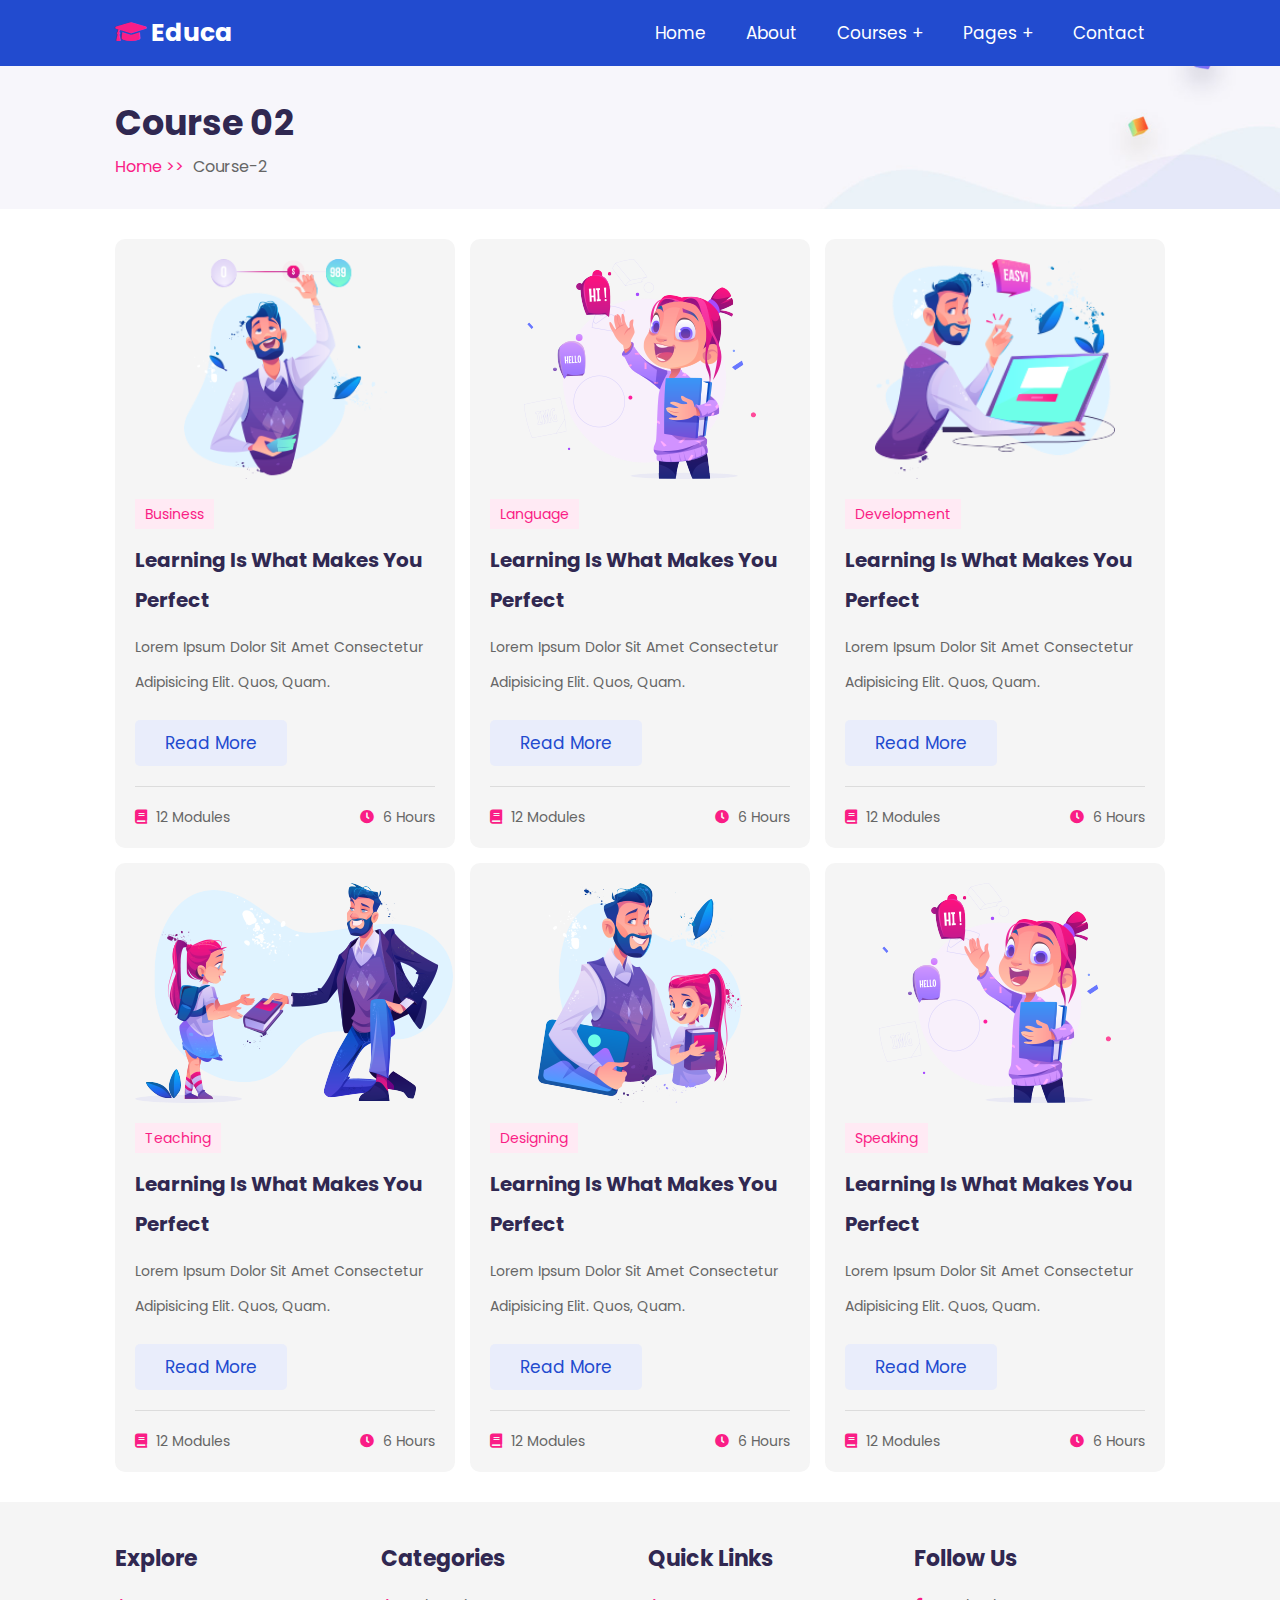
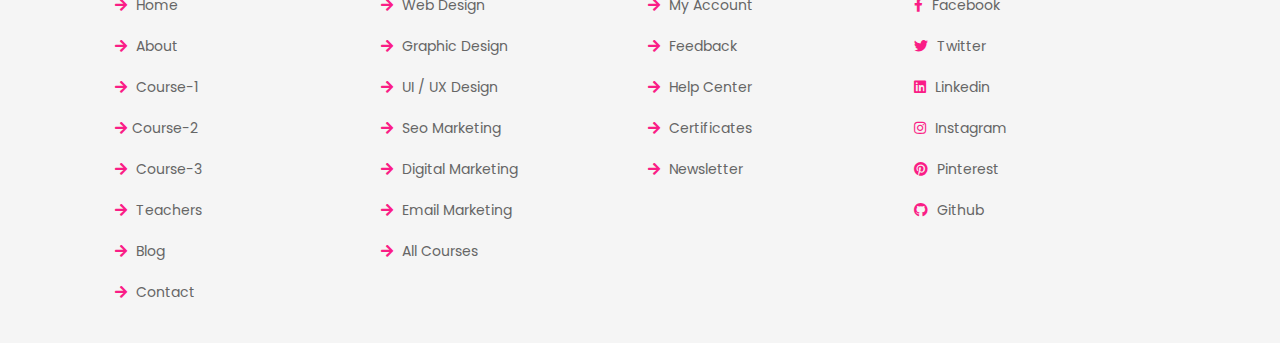
<file: online education/course-2.html>
<!DOCTYPE html>
<html lang="en">
<head>
    <meta charset="UTF-8">
    <meta http-equiv="X-UA-Compatible" content="IE=edge">
    <meta name="viewport" content="width=device-width, initial-scale=1.0">
    <title>course-2</title>

    <!-- font awesome cdn link  -->
    <link rel="stylesheet" href="https://cdnjs.cloudflare.com/ajax/libs/font-awesome/5.15.4/css/all.min.css">

    <!-- custom css file link  -->
    <link rel="stylesheet" href="css/style.css">

</head>
<body>
    
<!-- header section starts  -->

<header class="header">

    <a href="home.html" class="logo"> <i class="fas fa-graduation-cap"></i> educa </a>

    <div id="menu-btn" class="fas fa-bars"></div>

    <nav class="navbar">
        <ul>
            <li><a href="home.html">home</a></li>
            <li><a href="about.html">about</a></li>
            <li><a href="#">courses +</a>
                <ul>
                    <li><a href="course-1.html">course 01</a></li>
                    <li><a href="course-2.html">course 02</a></li>
                    <li><a href="course-3.html">course 03</a></li>
                </ul>
            </li>
            <li><a href="#">pages +</a>
                <ul>
                    <li><a href="teachers.html">teachers</a></li>
                    <li><a href="blog.html">blogs</a></li>
                </ul>
            </li>
            <li><a href="contact.html">contact</a></li>
        </ul>
    </nav>

</header>

<!-- header section ends -->

<section class="heading">
    <h3>course 02</h3>
    <p> <a href="home.html">home >></a> course-2 </p>
</section>

<!-- course-2 section starts  -->

<section class="course-2">

    <div class="box">
        <div class="image">
            <img src="images/main-course-1.png" alt="">
        </div>
        <div class="content">
            <span>business</span>
            <h3>learning is what makes you perfect</h3>
            <p>Lorem ipsum dolor sit amet consectetur adipisicing elit. Quos, quam.</p>
            <a href="#" class="btn">read more</a>
            <div class="icons">
                <a href="#"> <i class="fas fa-book"></i> 12 modules </a>
                <a href="#"> <i class="fas fa-clock"></i> 6 hours </a>
            </div>
        </div>
    </div>

    <div class="box">
        <div class="image">
            <img src="images/main-course-2.png" alt="">
        </div>
        <div class="content">
            <span>language</span>
            <h3>learning is what makes you perfect</h3>
            <p>Lorem ipsum dolor sit amet consectetur adipisicing elit. Quos, quam.</p>
            <a href="#" class="btn">read more</a>
            <div class="icons">
                <a href="#"> <i class="fas fa-book"></i> 12 modules </a>
                <a href="#"> <i class="fas fa-clock"></i> 6 hours </a>
            </div>
        </div>
    </div>

    <div class="box">
        <div class="image">
            <img src="images/main-course-3.png" alt="">
        </div>
        <div class="content">
            <span>development</span>
            <h3>learning is what makes you perfect</h3>
            <p>Lorem ipsum dolor sit amet consectetur adipisicing elit. Quos, quam.</p>
            <a href="#" class="btn">read more</a>
            <div class="icons">
                <a href="#"> <i class="fas fa-book"></i> 12 modules </a>
                <a href="#"> <i class="fas fa-clock"></i> 6 hours </a>
            </div>
        </div>
    </div>

    <div class="box">
        <div class="image">
            <img src="images/main-course-4.png" alt="">
        </div>
        <div class="content">
            <span>teaching</span>
            <h3>learning is what makes you perfect</h3>
            <p>Lorem ipsum dolor sit amet consectetur adipisicing elit. Quos, quam.</p>
            <a href="#" class="btn">read more</a>
            <div class="icons">
                <a href="#"> <i class="fas fa-book"></i> 12 modules </a>
                <a href="#"> <i class="fas fa-clock"></i> 6 hours </a>
            </div>
        </div>
    </div>

    <div class="box">
        <div class="image">
            <img src="images/main-course-5.png" alt="">
        </div>
        <div class="content">
            <span>designing</span>
            <h3>learning is what makes you perfect</h3>
            <p>Lorem ipsum dolor sit amet consectetur adipisicing elit. Quos, quam.</p>
            <a href="#" class="btn">read more</a>
            <div class="icons">
                <a href="#"> <i class="fas fa-book"></i> 12 modules </a>
                <a href="#"> <i class="fas fa-clock"></i> 6 hours </a>
            </div>
        </div>
    </div>

    <div class="box">
        <div class="image">
            <img src="images/main-course-6.png" alt="">
        </div>
        <div class="content">
            <span>speaking</span>
            <h3>learning is what makes you perfect</h3>
            <p>Lorem ipsum dolor sit amet consectetur adipisicing elit. Quos, quam.</p>
            <a href="#" class="btn">read more</a>
            <div class="icons">
                <a href="#"> <i class="fas fa-book"></i> 12 modules </a>
                <a href="#"> <i class="fas fa-clock"></i> 6 hours </a>
            </div>
        </div>
    </div>

</section>

<!-- course-2 section ends -->














<!-- footer section starts  -->

<section class="footer">

    <div class="box-container">

        <div class="box">
            <h3>explore</h3>
            <a href="home.html"> <i class="fas fa-arrow-right"></i> home </a>
            <a href="about.html"> <i class="fas fa-arrow-right"></i> about </a>
            <a href="course-1.html"> <i class="fas fa-arrow-right"></i> course-1 </a>
            <a href="course-2.html"> <i class="fas fa-arrow-right"></i>course-2 </a>
            <a href="course-3.html"> <i class="fas fa-arrow-right"></i> course-3 </a>
            <a href="teachers.html"> <i class="fas fa-arrow-right"></i> teachers </a>
            <a href="blog.html"> <i class="fas fa-arrow-right"></i> blog </a>
            <a href="contact.html"> <i class="fas fa-arrow-right"></i> contact </a>
        </div>

        <div class="box">
            <h3>categories</h3>
            <a href="#"> <i class="fas fa-arrow-right"></i> web design </a>
            <a href="#"> <i class="fas fa-arrow-right"></i> graphic design</a>
            <a href="#"> <i class="fas fa-arrow-right"></i> UI / UX design</a>
            <a href="#"> <i class="fas fa-arrow-right"></i> seo marketing</a>
            <a href="#"> <i class="fas fa-arrow-right"></i> digital marketing</a>
            <a href="#"> <i class="fas fa-arrow-right"></i> email marketing</a>
            <a href="#"> <i class="fas fa-arrow-right"></i> all courses</a>
        </div>

        <div class="box">
            <h3>quick links</h3>
            <a href="#"> <i class="fas fa-arrow-right"></i> my account </a>
            <a href="#"> <i class="fas fa-arrow-right"></i> feedback </a>
            <a href="#"> <i class="fas fa-arrow-right"></i> help center </a>
            <a href="#"> <i class="fas fa-arrow-right"></i> certificates </a>
            <a href="#"> <i class="fas fa-arrow-right"></i> newsletter </a>
        </div>

        <div class="box">
            <h3>follow us</h3>
            <a href="#"> <i class="fab fa-facebook-f"></i> facebook </a>
            <a href="#"> <i class="fab fa-twitter"></i> twitter </a>
            <a href="#"> <i class="fab fa-linkedin"></i> linkedin </a>
            <a href="#"> <i class="fab fa-instagram"></i> instagram </a>
            <a href="#"> <i class="fab fa-pinterest"></i> pinterest </a>
            <a href="#"> <i class="fab fa-github"></i> github </a>
        </div>

    </div>

    <!-- <div class="credit"> created by <span>mr. web designer</span> | all rights reserved! </div> -->

</section>

<!-- footer section ends -->

<!-- custom js file link  -->
<script src="js/script.js"></script>

</body>
</html>
</file>
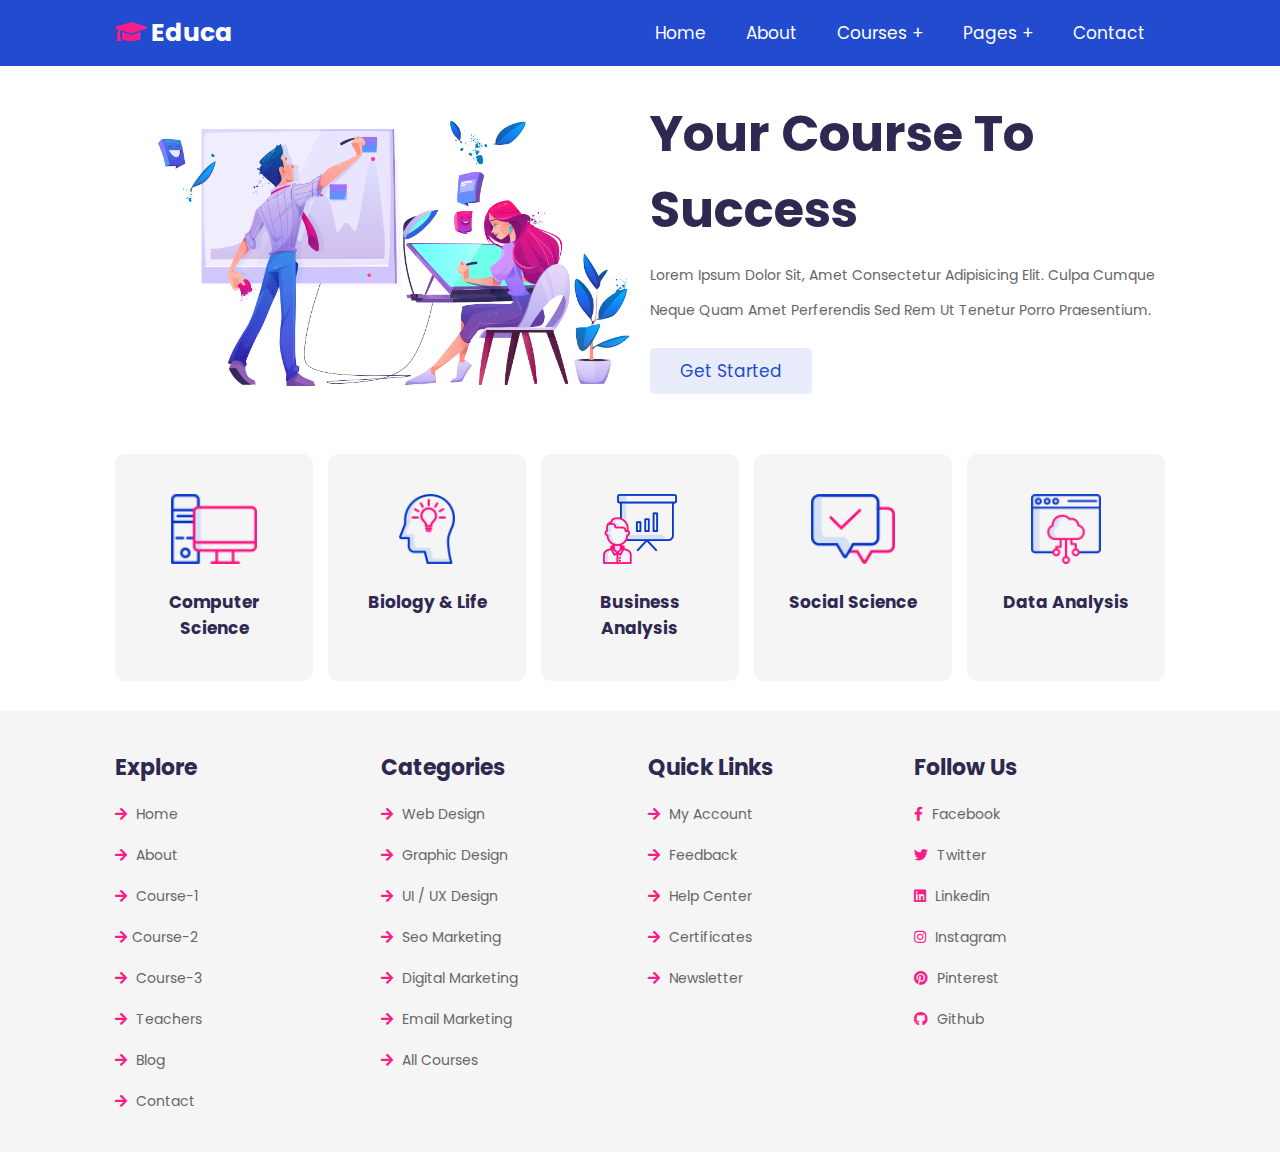
<file: online education/home.html>
<!DOCTYPE html>
<html lang="en">
<head>
    <meta charset="UTF-8">
    <meta http-equiv="X-UA-Compatible" content="IE=edge">
    <meta name="viewport" content="width=device-width, initial-scale=1.0">
    <title>Home</title>

    <!-- font awesome cdn link  -->
    <link rel="stylesheet" href="https://cdnjs.cloudflare.com/ajax/libs/font-awesome/5.15.4/css/all.min.css">

    <!-- custom css file link  -->
    <link rel="stylesheet" href="css/style.css">

</head>
<body>
    
<!-- header section starts  -->

<header class="header">

    <a href="home.html" class="logo"> <i class="fas fa-graduation-cap"></i> educa </a>

    <div id="menu-btn" class="fas fa-bars"></div>

    <nav class="navbar">
        <ul>
            <li><a href="home.html">home</a></li>
            <li><a href="about.html">about</a></li>
            <li><a href="#">courses +</a>
                <ul>
                    <li><a href="course-1.html">course 01</a></li>
                    <li><a href="course-2.html">course 02</a></li>
                    <li><a href="course-3.html">course 03</a></li>
                </ul>
            </li>
            <li><a href="#">pages +</a>
                <ul>
                    <li><a href="teachers.html">teachers</a></li>
                    <li><a href="blog.html">blogs</a></li>
                </ul>
            </li>
            <li><a href="contact.html">contact</a></li>
        </ul>
    </nav>

</header>

<!-- header section ends -->

<!-- home section starts  -->

<section class="home">

    <div class="image">
        <img src="images/home-img.png" alt="">
    </div>

    <div class="content">
        <h3>your course to success</h3>
        <p>Lorem ipsum dolor sit, amet consectetur adipisicing elit. Culpa cumque neque quam amet perferendis sed rem ut tenetur porro praesentium.</p>
        <a href="#" class="btn">get started</a>
    </div>

</section>

<!-- home section ends -->

<!-- categories section starts  -->

<section class="category">

    <a href="#" class="box">
        <img src="images/category-1.png" alt="">
        <h3>computer science</h3>
    </a>

    <a href="#" class="box">
        <img src="images/category-2.png" alt="">
        <h3>biology & life</h3>
    </a>

    <a href="#" class="box">
        <img src="images/category-3.png" alt="">
        <h3>business analysis</h3>
    </a>

    <a href="#" class="box">
        <img src="images/category-4.png" alt="">
        <h3>social science</h3>
    </a>

    <a href="#" class="box">
        <img src="images/category-5.png" alt="">
        <h3>data analysis</h3>
    </a>

</section>

<!-- categories section ends -->












<!-- footer section starts  -->

<section class="footer">

    <div class="box-container">

        <div class="box">
            <h3>explore</h3>
            <a href="home.html"> <i class="fas fa-arrow-right"></i> home </a>
            <a href="about.html"> <i class="fas fa-arrow-right"></i> about </a>
            <a href="course-1.html"> <i class="fas fa-arrow-right"></i> course-1 </a>
            <a href="course-2.html"> <i class="fas fa-arrow-right"></i>course-2 </a>
            <a href="course-3.html"> <i class="fas fa-arrow-right"></i> course-3 </a>
            <a href="teachers.html"> <i class="fas fa-arrow-right"></i> teachers </a>
            <a href="blog.html"> <i class="fas fa-arrow-right"></i> blog </a>
            <a href="contact.html"> <i class="fas fa-arrow-right"></i> contact </a>
        </div>

        <div class="box">
            <h3>categories</h3>
            <a href="#"> <i class="fas fa-arrow-right"></i> web design </a>
            <a href="#"> <i class="fas fa-arrow-right"></i> graphic design</a>
            <a href="#"> <i class="fas fa-arrow-right"></i> UI / UX design</a>
            <a href="#"> <i class="fas fa-arrow-right"></i> seo marketing</a>
            <a href="#"> <i class="fas fa-arrow-right"></i> digital marketing</a>
            <a href="#"> <i class="fas fa-arrow-right"></i> email marketing</a>
            <a href="#"> <i class="fas fa-arrow-right"></i> all courses</a>
        </div>

        <div class="box">
            <h3>quick links</h3>
            <a href="#"> <i class="fas fa-arrow-right"></i> my account </a>
            <a href="#"> <i class="fas fa-arrow-right"></i> feedback </a>
            <a href="#"> <i class="fas fa-arrow-right"></i> help center </a>
            <a href="#"> <i class="fas fa-arrow-right"></i> certificates </a>
            <a href="#"> <i class="fas fa-arrow-right"></i> newsletter </a>
        </div>

        <div class="box">
            <h3>follow us</h3>
            <a href="#"> <i class="fab fa-facebook-f"></i> facebook </a>
            <a href="#"> <i class="fab fa-twitter"></i> twitter </a>
            <a href="#"> <i class="fab fa-linkedin"></i> linkedin </a>
            <a href="#"> <i class="fab fa-instagram"></i> instagram </a>
            <a href="#"> <i class="fab fa-pinterest"></i> pinterest </a>
            <a href="#"> <i class="fab fa-github"></i> github </a>
        </div>

    </div>

    <!-- <div class="credit"> created by <span>mr. web designer</span> | all rights reserved! </div> -->

</section>

<!-- footer section ends -->

<!-- custom js file link  -->
<script src="js/script.js"></script>

</body>
</html>
</file>
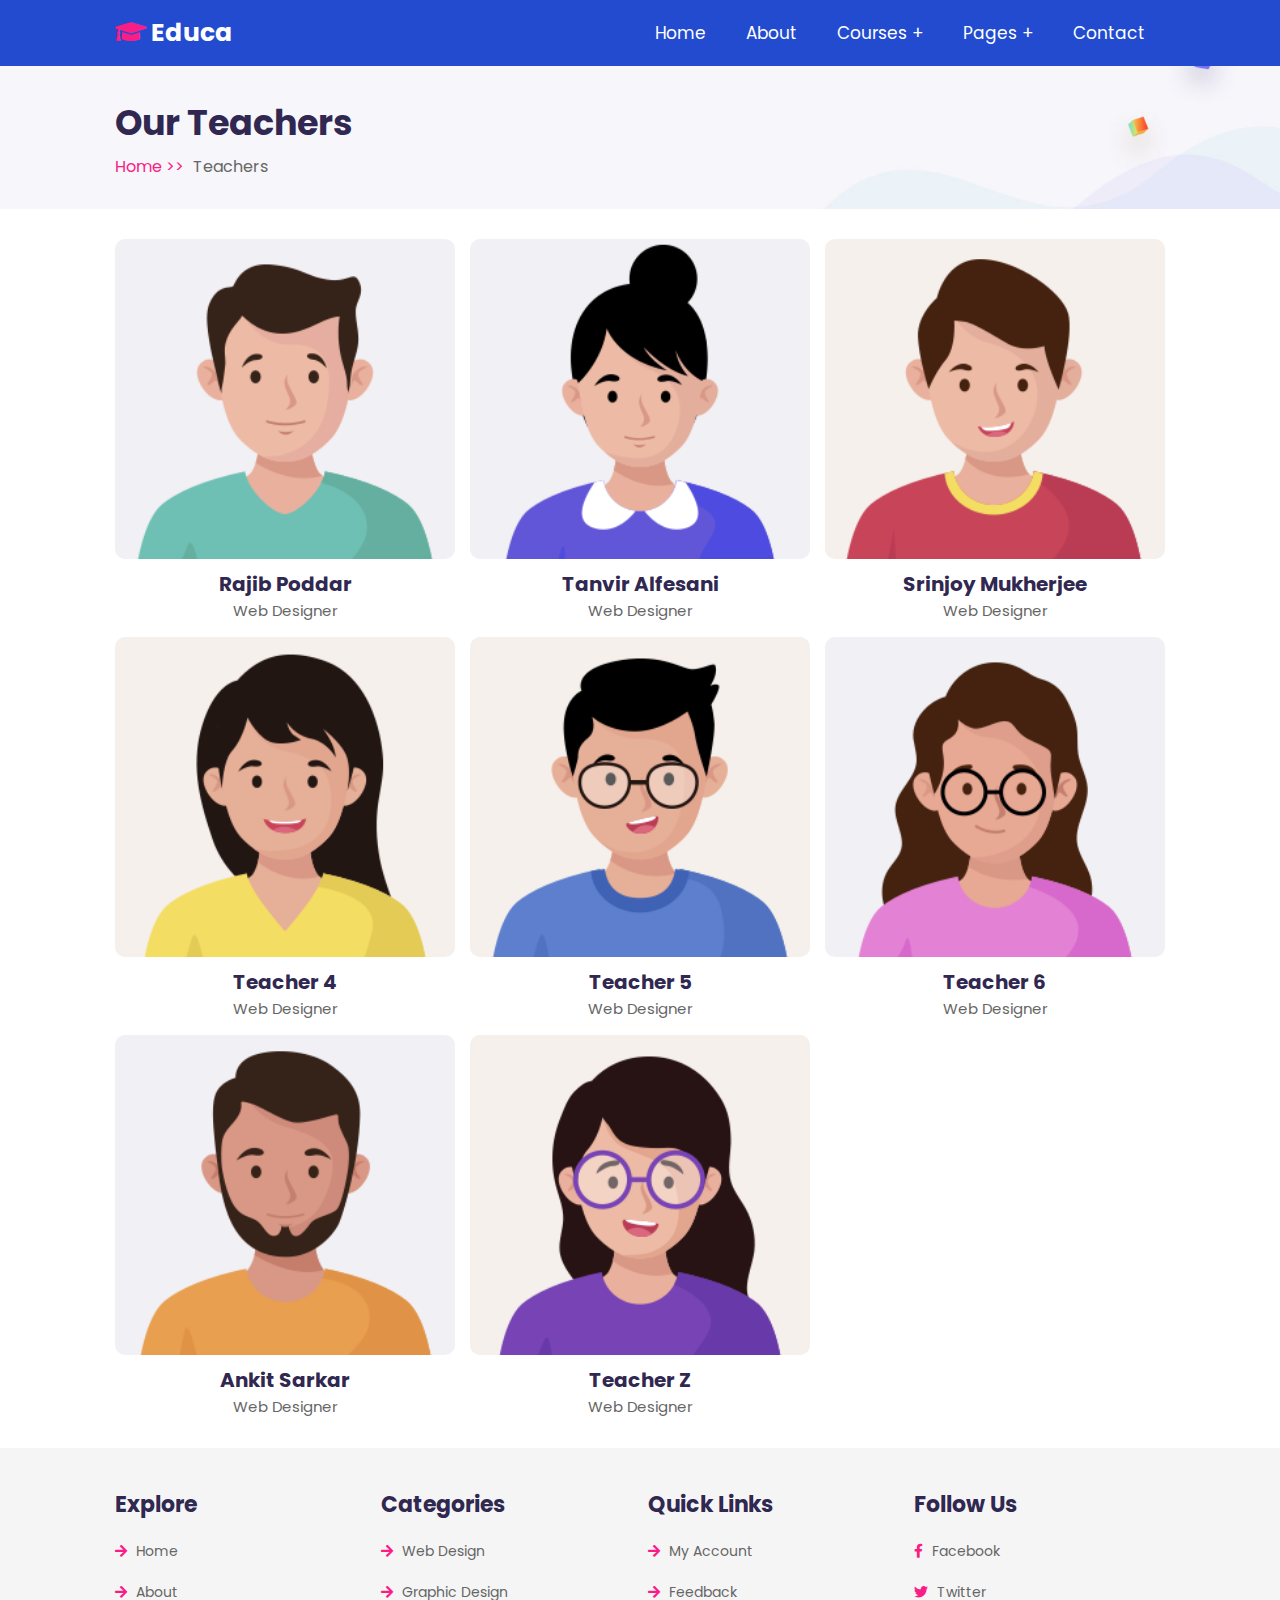
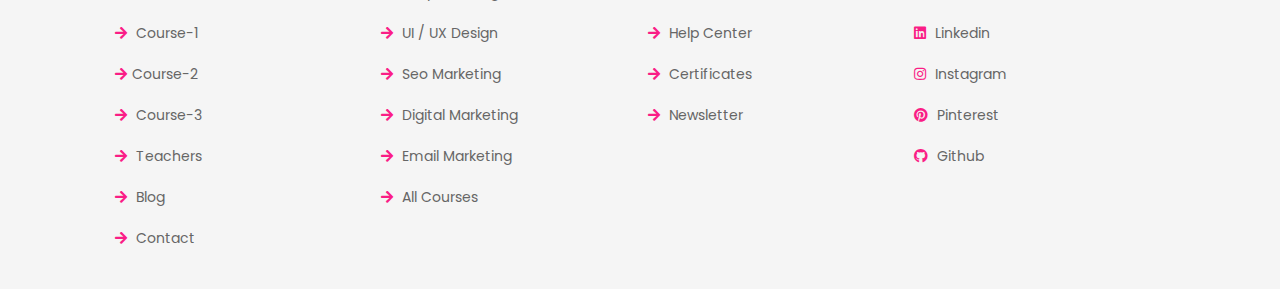
<file: online education/teachers.html>
<!DOCTYPE html>
<html lang="en">
<head>
    <meta charset="UTF-8">
    <meta http-equiv="X-UA-Compatible" content="IE=edge">
    <meta name="viewport" content="width=device-width, initial-scale=1.0">
    <title>teachers</title>

    <!-- font awesome cdn link  -->
    <link rel="stylesheet" href="https://cdnjs.cloudflare.com/ajax/libs/font-awesome/5.15.4/css/all.min.css">

    <!-- custom css file link  -->
    <link rel="stylesheet" href="css/style.css">

</head>
<body>
    
<!-- header section starts  -->

<header class="header">

    <a href="home.html" class="logo"> <i class="fas fa-graduation-cap"></i> educa </a>

    <div id="menu-btn" class="fas fa-bars"></div>

    <nav class="navbar">
        <ul>
            <li><a href="home.html">home</a></li>
            <li><a href="about.html">about</a></li>
            <li><a href="#">courses +</a>
                <ul>
                    <li><a href="course-1.html">course 01</a></li>
                    <li><a href="course-2.html">course 02</a></li>
                    <li><a href="course-3.html">course 03</a></li>
                </ul>
            </li>
            <li><a href="#">pages +</a>
                <ul>
                    <li><a href="teachers.html">teachers</a></li>
                    <li><a href="blog.html">blogs</a></li>
                </ul>
            </li>
            <li><a href="contact.html">contact</a></li>
        </ul>
    </nav>

</header>

<!-- header section ends -->

<section class="heading">
    <h3>our teachers</h3>
    <p> <a href="home.html">home >></a> teachers </p>
</section>

<!-- teachers section starts  -->

<section class="teachers">

    <div class="box">
        <div class="image">
            <img src="images/teacher-1.png" alt="">
            <div class="share">
                <a href="#" class="fab fa-facebook-f"></a>
                <a href="#" class="fab fa-twitter"></a>
                <a href="#" class="fab fa-instagram"></a>
                <a href="#" class="fab fa-linkedin"></a>
            </div>
        </div>
        <div class="content">
            <h3>Rajib Poddar</h3>
            <span>web designer</span>
        </div>
    </div>

    <div class="box">
        <div class="image">
            <img src="images/teacher-2.png" alt="">
            <div class="share">
                <a href="#" class="fab fa-facebook-f"></a>
                <a href="#" class="fab fa-twitter"></a>
                <a href="#" class="fab fa-instagram"></a>
                <a href="#" class="fab fa-linkedin"></a>
            </div>
        </div>
        <div class="content">
            <h3>Tanvir Alfesani</h3>
            <span>web designer</span>
        </div>
    </div>

    <div class="box">
        <div class="image">
            <img src="images/teacher-3.png" alt="">
            <div class="share">
                <a href="#" class="fab fa-facebook-f"></a>
                <a href="#" class="fab fa-twitter"></a>
                <a href="#" class="fab fa-instagram"></a>
                <a href="#" class="fab fa-linkedin"></a>
            </div>
        </div>
        <div class="content">
            <h3>Srinjoy mukherjee</h3>
            <span>web designer</span>
        </div>
    </div>

    <div class="box">
        <div class="image">
            <img src="images/teacher-4.png" alt="">
            <div class="share">
                <a href="#" class="fab fa-facebook-f"></a>
                <a href="#" class="fab fa-twitter"></a>
                <a href="#" class="fab fa-instagram"></a>
                <a href="#" class="fab fa-linkedin"></a>
            </div>
        </div>
        <div class="content">
            <h3>Teacher 4</h3>
            <span>web designer</span>
        </div>
    </div>

    <div class="box">
        <div class="image">
            <img src="images/teacher-5.png" alt="">
            <div class="share">
                <a href="#" class="fab fa-facebook-f"></a>
                <a href="#" class="fab fa-twitter"></a>
                <a href="#" class="fab fa-instagram"></a>
                <a href="#" class="fab fa-linkedin"></a>
            </div>
        </div>
        <div class="content">
            <h3>Teacher 5</h3>
            <span>web designer</span>
        </div>
    </div>

    <div class="box">
        <div class="image">
            <img src="images/teacher-6.png" alt="">
            <div class="share">
                <a href="#" class="fab fa-facebook-f"></a>
                <a href="#" class="fab fa-twitter"></a>
                <a href="#" class="fab fa-instagram"></a>
                <a href="#" class="fab fa-linkedin"></a>
            </div>
        </div>
        <div class="content">
            <h3>Teacher 6</h3>
            <span>web designer</span>
        </div>
    </div>

    <div class="box">
        <div class="image">
            <img src="images/teacher-7.png" alt="">
            <div class="share">
                <a href="#" class="fab fa-facebook-f"></a>
                <a href="#" class="fab fa-twitter"></a>
                <a href="#" class="fab fa-instagram"></a>
                <a href="#" class="fab fa-linkedin"></a>
            </div>
        </div>
        <div class="content">
            <h3>Ankit Sarkar</h3>
            <span>web designer</span>
        </div>
    </div>

    <div class="box">
        <div class="image">
            <img src="images/teacher-8.png" alt="">
            <div class="share">
                <a href="#" class="fab fa-facebook-f"></a>
                <a href="#" class="fab fa-twitter"></a>
                <a href="#" class="fab fa-instagram"></a>
                <a href="#" class="fab fa-linkedin"></a>
            </div>
        </div>
        <div class="content">
            <h3>Teacher z</h3>
            <span>web designer</span>
        </div>
    </div>

</section>

<!-- teachers section ends -->












<!-- footer section starts  -->

<section class="footer">

    <div class="box-container">

        <div class="box">
            <h3>explore</h3>
            <a href="home.html"> <i class="fas fa-arrow-right"></i> home </a>
            <a href="about.html"> <i class="fas fa-arrow-right"></i> about </a>
            <a href="course-1.html"> <i class="fas fa-arrow-right"></i> course-1 </a>
            <a href="course-2.html"> <i class="fas fa-arrow-right"></i>course-2 </a>
            <a href="course-3.html"> <i class="fas fa-arrow-right"></i> course-3 </a>
            <a href="teachers.html"> <i class="fas fa-arrow-right"></i> teachers </a>
            <a href="blog.html"> <i class="fas fa-arrow-right"></i> blog </a>
            <a href="contact.html"> <i class="fas fa-arrow-right"></i> contact </a>
        </div>

        <div class="box">
            <h3>categories</h3>
            <a href="#"> <i class="fas fa-arrow-right"></i> web design </a>
            <a href="#"> <i class="fas fa-arrow-right"></i> graphic design</a>
            <a href="#"> <i class="fas fa-arrow-right"></i> UI / UX design</a>
            <a href="#"> <i class="fas fa-arrow-right"></i> seo marketing</a>
            <a href="#"> <i class="fas fa-arrow-right"></i> digital marketing</a>
            <a href="#"> <i class="fas fa-arrow-right"></i> email marketing</a>
            <a href="#"> <i class="fas fa-arrow-right"></i> all courses</a>
        </div>

        <div class="box">
            <h3>quick links</h3>
            <a href="#"> <i class="fas fa-arrow-right"></i> my account </a>
            <a href="#"> <i class="fas fa-arrow-right"></i> feedback </a>
            <a href="#"> <i class="fas fa-arrow-right"></i> help center </a>
            <a href="#"> <i class="fas fa-arrow-right"></i> certificates </a>
            <a href="#"> <i class="fas fa-arrow-right"></i> newsletter </a>
        </div>

        <div class="box">
            <h3>follow us</h3>
            <a href="#"> <i class="fab fa-facebook-f"></i> facebook </a>
            <a href="#"> <i class="fab fa-twitter"></i> twitter </a>
            <a href="#"> <i class="fab fa-linkedin"></i> linkedin </a>
            <a href="#"> <i class="fab fa-instagram"></i> instagram </a>
            <a href="#"> <i class="fab fa-pinterest"></i> pinterest </a>
            <a href="#"> <i class="fab fa-github"></i> github </a>
        </div>

    </div>

    <!-- <div class="credit"> created by <span>mr. web designer</span> | all rights reserved! </div> -->

</section>

<!-- footer section ends -->

<!-- custom js file link  -->
<script src="js/script.js"></script>

</body>
</html>
</file>
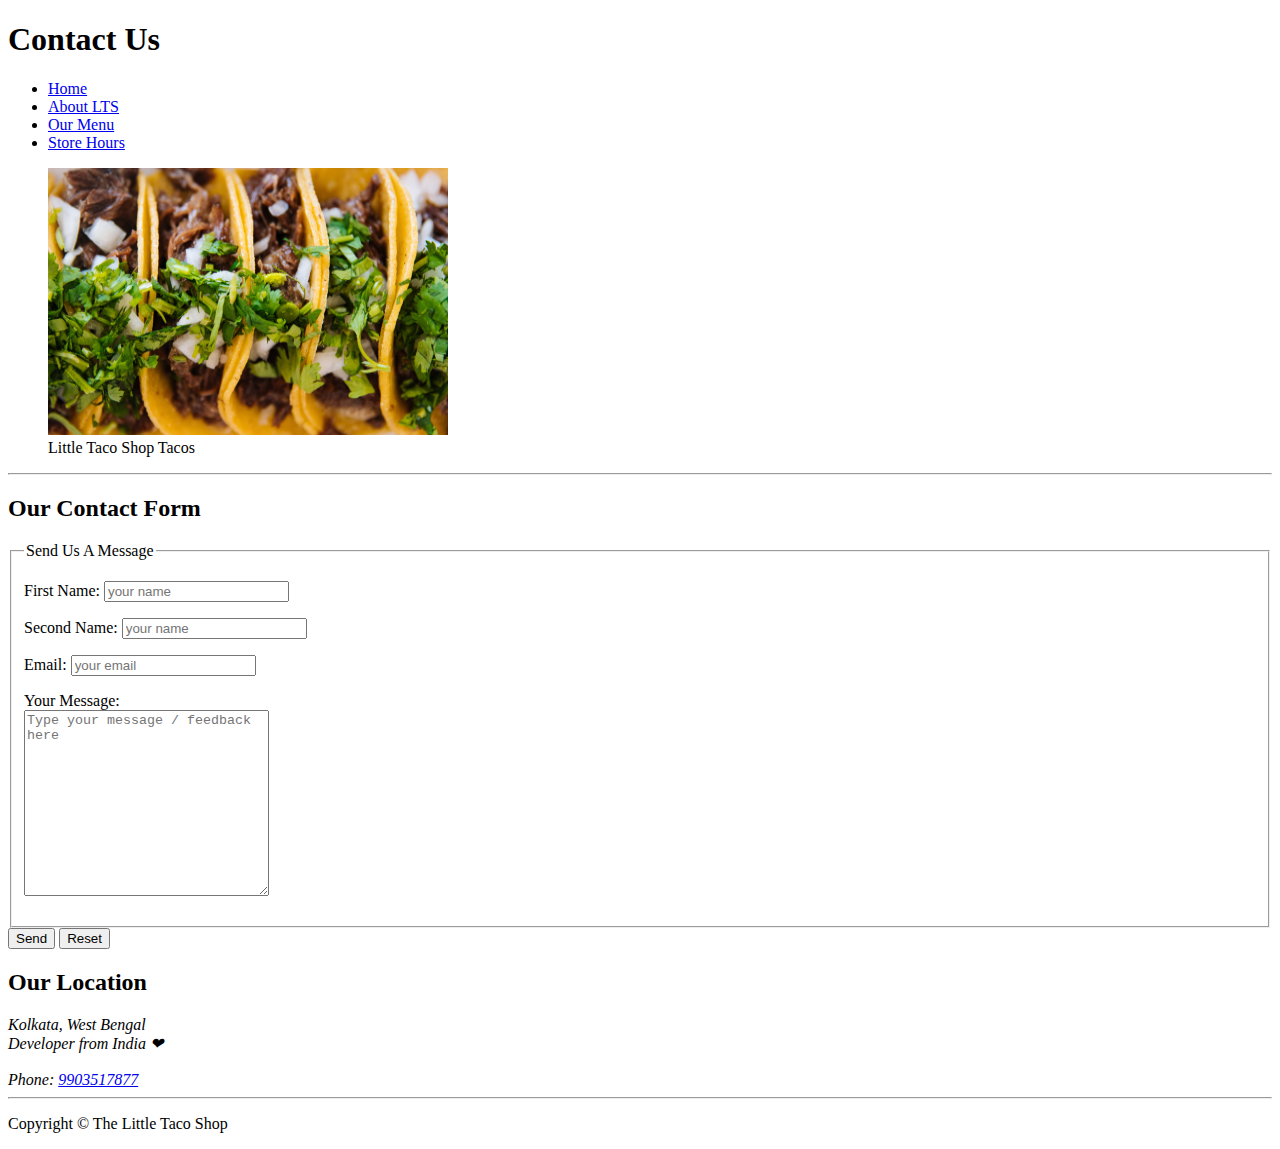
<file: BASIC - HTML based only/Restaurant/ContactUs.html>
<!DOCTYPE html>
<html lang="en">
<head>
    <meta charset="UTF-8">
    <meta name="viewport" content="width=device-width, initial-scale=1.0">
    <title>Contact Details</title>
    <link rel="shortcut icon" href="Images/Icons/favicon.ico" type="image/x-icon">
</head>
<body>
    <header>
        <h1>Contact Us</h1>
        <nav>
            <ul>
                <li>
                    <a href="/">Home</a>
                </li>
                <li>
                    <a href="/#About">About LTS</a>
                </li>
                <li>
                    <a href="/#Menu">Our Menu</a>
                </li>
                <li>
                    <a href="StoreHours.html">Store Hours</a>
                </li>
            </ul>
        </nav>
        <figure>
            <img src="./Images/tacos_close_up_400x260.png" width="400"
            height="267" alt="tacos_close_up" >
            <figcaption>
                Little Taco Shop Tacos
            </figcaption>
        </figure>
    </header>
    <hr>
    <main>
        <section>
            <h2>Our Contact Form</h2>
            <form action="mailto:rjbpoddar@gmail.com" method="post">
                <fieldset>
                    <legend>Send Us A Message</legend>
                    <p>
                    <label for="name">First Name:</label>
                    <input type="text" name="First_name" id="First_name" placeholder="your name" required>
                </p>
                <p>
                    <label for="name">Second Name:</label>
                    <input type="text" name="Second_name" id="Second_name" placeholder="your name" required>
                </p>
                <p>
                    <label for="email">Email:</label>
                    <input type="email" name="email" id="email" placeholder="your email" required>
                </p>
                <p>
                    <label for="message">Your Message:</label>
                    <br>
                    <textarea name="message" id="message" cols="28" rows="12"
                        placeholder="Type your message / feedback here"></textarea>
                </p>
            </fieldset>
            <button type="submit" >Send</button>
            <button type="reset">Reset</button>
        </form>
    </section>
        <section>
            <h2>Our Location</h2>
            <address>
                Kolkata, West Bengal<br>
                Developer from India ❤
                <br><br>
                Phone: <a href="tel:+91">9903517877</a>
            </address>
        </section>
    
    </main>
    <hr>
    <footer>
        <p>Copyright &copy; The Little Taco Shop</p>
    </footer>
</body>
</html>
</file>
<file: Extensions/To-do List/style.css>
*{
    margin: 0;
    padding : 0;
    font-family: Cambria, Cochin, Georgia, Times, 'Times New Roman', serif;
    box-sizing: border-box;
}
.container{
    width: 100%;
    min-height: 100vh;
    background: linear-gradient(135deg, #153677 , #4e085f);
    padding: 10px;
}
.todo-app{
    width: 100%;
    max-width: 540px;
    background: white;
    margin: 100px auto 20px;
    padding: 40px 30px 70px;
    border-radius: 10px;
}
.todo-app h2{
    color: #002765;
    display: flex;
    align-items: center;
    margin-bottom: 20px;
}
.todo-app h2 img {
    width: 30px;
    margin-left: 10px;
}
.row {
    display: flex;
    align-items: center;
    justify-content: space-between;
    background: #edeef0;
    border-radius: 30px;
    padding-left: 20px;
    margin-bottom: 25px;
}
input{
    flex :1;
    border: none;
    outline: none;
    background: transparent;
    padding: 10px;
    font-weight: 14px;
}
button{
    border: none;
    outline: none;
    padding: 16px 50px;
    background: #ff5945;
    color: #fff;
    font-size: 16px;
    cursor: pointer;
    border-radius: 40px;
}
ul li{
    list-style: none;
    font-size: 17px;;
    padding: 12px 8px 12px 50px;
    position: relative;
}
ul li::before{
    content: '';
    position: absolute;
    height: 28px;
    width: 28px;
    border-radius: 50%;
    background-image: url(Images/unchecked.png);
    background-size: cover;
    background-position: center;
    top: 12px;
    left: 8px;
}
ul li.checked{
    color: #555;
    text-decoration: line-through;   
}
ul li.checked::before{
    background-image: url(Images/checked.png);
}
ul li span{
    position: absolute;
    right: 0;
    top: 5px;
    width: 40px;
    height: 40px;
    font-size: 22px;
    color: #555;
    line-height: 40px;
    text-align: center;
}
ul li span:hover{
    background: #edeef0;
}
</file>
<file: Front - End - Project/01- Color Switcher/styles.css>
html {
    margin: 0;
  }
  
  span {
    display: block;
  }
  .canvas {
    margin: 100px auto 100px;
    width: 80%;
    text-align: center;
  }
.button {
    width: 100px;
    height: 100px;
    border: solid black 2px;
    display: inline-block;
}
#grey {
    background: grey;
  }
  #blue {
    background: blue;
  }
  #yellow {
    background: yellow;
  }
  #black{
    background: black;
  }
  #color-wheel {
    width: 200px;
    height: 200px;
    border-radius: 50%;
    cursor: pointer;
  }
</file>
<file: Front - End - Project/02- BMI Calculator/style.css>
.container {
    width: 575px;
    height: 825px;
  
    background-color: #797978;
    padding-left: 30px;
  }
  #height,
  #weight {
    width: 150px;
    height: 25px;
    margin-top: 30px;
  }
  
  #weight-guide {
    margin-left: 75px;
    margin-top: 25px;
  }
  
  #result {
    font-size: 35px;
    margin-left: 90px;
    margin-top: 20px;
    color: rgb(241, 241, 241);
  }
  
  button {
    width: 150px;
    height: 35px;
    margin-left: 90px;
    margin-top: 25px;
    background-color: #fff;
    padding: 1px 30px;
    border-radius: 8px;
    color: #212121;
    text-decoration: none;
    border: 2px solid #212121;
  
    font-size: 25px;
  }
  
  h1 {
    padding-left: 15px;
    padding-top: 25px;
    
  }
</file>
<file: BASIC - HTML based only/Resume/code/styles.css>
img{
    border-radius: 50%;
}
</file>
<file: online education/css/style.css>
@import url("https://fonts.googleapis.com/css2?family=Poppins:wght@100;300;400;500;600&display=swap");
* {
  font-family: 'Poppins', sans-serif;
  margin: 0;
  padding: 0;
  -webkit-box-sizing: border-box;
          box-sizing: border-box;
  text-transform: capitalize;
  text-decoration: none;
  outline: none;
  border: none;
  -webkit-transition: all .2s linear;
  transition: all .2s linear;
}

html {
  font-size: 62.5%;
  overflow-x: hidden;
}

section {
  padding: 3rem 9%;
}

.btn {
  display: inline-block;
  margin-top: 1rem;
  padding: 1rem 3rem;
  background: #e9edfb;
  color: #224bcf;
  cursor: pointer;
  border-radius: .5rem;
  font-size: 1.7rem;
}

.btn:hover {
  color: #fff;
  background: #224bcf;
}

.heading {
  background: url(../images/heading-bg.png) no-repeat;
  background-size: cover;
  background-position: center;
}

.heading h3 {
  font-size: 3.5rem;
  color: #302851;
}

.heading p {
  font-size: 1.6rem;
  color: #666;
  padding-top: .5rem;
}

.heading p a {
  padding-right: .5rem;
  color: #fa1d86;
}

.heading p a:hover {
  color: #224bcf;
}

.header {
  position: -webkit-sticky;
  position: sticky;
  top: 0;
  left: 0;
  right: 0;
  z-index: 1000;
  display: -webkit-box;
  display: -ms-flexbox;
  display: flex;
  -webkit-box-align: center;
      -ms-flex-align: center;
          align-items: center;
  -webkit-box-pack: justify;
      -ms-flex-pack: justify;
          justify-content: space-between;
  padding: 0 9%;
  background: #224bcf;
}

.header .logo {
  font-size: 2.5rem;
  font-weight: bolder;
  color: #fff;
}

.header .logo i {
  color: #fa1d86;
}

.header .navbar ul {
  list-style: none;
}

.header .navbar ul li {
  position: relative;
  float: left;
}

.header .navbar ul li:hover ul {
  display: block;
}

.header .navbar ul li a {
  padding: 2rem;
  display: block;
  font-size: 1.7rem;
  color: #fff;
}

.header .navbar ul li a:hover {
  background: #fa1d86;
}

.header .navbar ul li ul {
  position: absolute;
  left: 0;
  width: 20rem;
  background: #224bcf;
  display: none;
}

.header .navbar ul li ul li {
  width: 100%;
}

#menu-btn {
  cursor: pointer;
  color: #fff;
  font-size: 2.5rem;
  display: none;
}

.home {
  display: -webkit-box;
  display: -ms-flexbox;
  display: flex;
  -webkit-box-align: center;
      -ms-flex-align: center;
          align-items: center;
  -ms-flex-wrap: wrap;
      flex-wrap: wrap;
  gap: 2rem;
}

.home .image {
  -webkit-box-flex: 1;
      -ms-flex: 1 1 42rem;
          flex: 1 1 42rem;
}

.home .image img {
  width: 100%;
}

.home .content {
  -webkit-box-flex: 1;
      -ms-flex: 1 1 42rem;
          flex: 1 1 42rem;
}

.home .content h3 {
  color: #302851;
  font-size: 5rem;
}

.home .content p {
  font-size: 1.4rem;
  color: #666;
  padding: 1rem 0;
  line-height: 2.5;
}

.category {
  display: -ms-grid;
  display: grid;
  -ms-grid-columns: (minmax(16rem, 1fr))[auto-fit];
      grid-template-columns: repeat(auto-fit, minmax(16rem, 1fr));
  gap: 1.5rem;
}

.category .box {
  border-radius: 1rem;
  background: #f5f5f5;
  padding: 4rem 3rem;
  text-align: center;
}

.category .box img {
  height: 7rem;
  margin-bottom: 2rem;
}

.category .box h3 {
  font-size: 1.7rem;
  color: #302851;
}

.about {
  display: -webkit-box;
  display: -ms-flexbox;
  display: flex;
  -webkit-box-align: center;
      -ms-flex-align: center;
          align-items: center;
  -ms-flex-wrap: wrap;
      flex-wrap: wrap;
  gap: 2rem;
}

.about .image {
  -webkit-box-flex: 1;
      -ms-flex: 1 1 42rem;
          flex: 1 1 42rem;
}

.about .image img {
  width: 100%;
}

.about .content {
  -webkit-box-flex: 1;
      -ms-flex: 1 1 42rem;
          flex: 1 1 42rem;
}

.about .content h3 {
  color: #302851;
  font-size: 4.5rem;
}

.about .content p {
  font-size: 1.4rem;
  padding: 1rem 0;
  color: #666;
  line-height: 2.5;
}

.course-1 {
  display: -ms-grid;
  display: grid;
  -ms-grid-columns: (minmax(31rem, 1fr))[auto-fit];
      grid-template-columns: repeat(auto-fit, minmax(31rem, 1fr));
  gap: 1.5rem;
}

.course-1 .box {
  background: #f5f5f5;
  border-radius: 1rem;
  text-align: center;
  padding: 3rem 2rem;
}

.course-1 .box img {
  margin-bottom: 1rem;
  height: 8rem;
}

.course-1 .box h3 {
  font-size: 2rem;
  color: #302851;
  padding: .5rem 0;
}

.course-1 .box p {
  font-size: 1.4rem;
  color: #666;
  line-height: 2.5;
  padding: 1rem 0;
}

.course-2 {
  display: -ms-grid;
  display: grid;
  -ms-grid-columns: (minmax(31rem, 1fr))[auto-fit];
      grid-template-columns: repeat(auto-fit, minmax(31rem, 1fr));
  gap: 1.5rem;
}

.course-2 .box {
  padding: 2rem;
  border-radius: 1rem;
  background: #f5f5f5;
}

.course-2 .box .image {
  margin-bottom: 2rem;
  text-align: center;
}

.course-2 .box .image img {
  height: 22rem;
}

.course-2 .box .content span {
  font-size: 1.4rem;
  color: #fa1d86;
  background: #ffeaf4;
  padding: .5rem 1rem;
}

.course-2 .box .content h3 {
  color: #302851;
  line-height: 2;
  margin-top: 1.5rem;
  font-size: 2rem;
}

.course-2 .box .content p {
  font-size: 1.4rem;
  color: #666;
  line-height: 2.5;
  padding: 1rem 0;
}

.course-2 .box .content .icons {
  margin-top: 2rem;
  padding-top: 2rem;
  display: -webkit-box;
  display: -ms-flexbox;
  display: flex;
  -webkit-box-align: center;
      -ms-flex-align: center;
          align-items: center;
  -webkit-box-pack: justify;
      -ms-flex-pack: justify;
          justify-content: space-between;
  border-top: 0.1rem solid rgba(0, 0, 0, 0.1);
}

.course-2 .box .content .icons a {
  font-size: 1.4rem;
  color: #666;
}

.course-2 .box .content .icons a:hover {
  color: #fa1d86;
}

.course-2 .box .content .icons a i {
  padding-right: .5rem;
  color: #fa1d86;
}

.course-3 {
  display: -ms-grid;
  display: grid;
  -ms-grid-columns: (minmax(31rem, 1fr))[auto-fit];
      grid-template-columns: repeat(auto-fit, minmax(31rem, 1fr));
  gap: 1.5rem;
}

.course-3 .box {
  text-align: center;
  overflow: hidden;
}

.course-3 .box:hover .video video {
  -webkit-transform: scale(1.1);
          transform: scale(1.1);
}

.course-3 .box .video {
  height: 25rem;
  width: 100%;
  overflow: hidden;
  border-radius: .5rem;
  position: relative;
}

.course-3 .box .video video {
  height: 100%;
  width: 100%;
  -o-object-fit: cover;
     object-fit: cover;
  cursor: pointer;
}

.course-3 .box .video i {
  position: absolute;
  top: 50%;
  left: 50%;
  -webkit-transform: translate(-50%, -50%);
          transform: translate(-50%, -50%);
  font-size: 2rem;
  height: 5rem;
  width: 5rem;
  line-height: 5rem;
  border-radius: 50%;
  background: #fff;
  color: #302851;
  pointer-events: none;
  z-index: 10;
}

.course-3 .box .content {
  padding-top: 1rem;
}

.course-3 .box .content h3 {
  font-size: 1.7rem;
  color: #302851;
  padding: .5rem 0;
}

.course-3 .box .content p {
  font-size: 1.5rem;
  color: #666;
}

.main-video {
  position: fixed;
  top: 0;
  left: 0;
  z-index: 10000;
  background: rgba(0, 0, 0, 0.7);
  display: -webkit-box;
  display: -ms-flexbox;
  display: flex;
  -webkit-box-align: center;
      -ms-flex-align: center;
          align-items: center;
  -webkit-box-pack: center;
      -ms-flex-pack: center;
          justify-content: center;
  height: 100%;
  width: 100%;
  display: none;
}

.main-video.active {
  display: -webkit-box;
  display: -ms-flexbox;
  display: flex;
}

.main-video #close-vid {
  position: absolute;
  top: 1.5rem;
  right: 2.5rem;
  font-size: 6rem;
  color: #fff;
  cursor: pointer;
}

.main-video video {
  width: 80%;
  border: 0.5rem solid #fff;
  border-radius: .5rem;
}

.teachers {
  display: -ms-grid;
  display: grid;
  -ms-grid-columns: (minmax(27rem, 1fr))[auto-fit];
      grid-template-columns: repeat(auto-fit, minmax(27rem, 1fr));
  gap: 1.5rem;
}

.teachers .box {
  text-align: center;
  overflow: hidden;
}

.teachers .box:hover .image .share {
  -webkit-transform: translateY(0);
          transform: translateY(0);
}

.teachers .box:hover .image .share a {
  -webkit-transform: translateY(-1rem);
          transform: translateY(-1rem);
  opacity: 1;
  -webkit-transition: -webkit-transform .2s .2s;
  transition: -webkit-transform .2s .2s;
  transition: transform .2s .2s;
  transition: transform .2s .2s, -webkit-transform .2s .2s;
}

.teachers .box .image {
  overflow: hidden;
  height: 32rem;
  width: 100%;
  position: relative;
  border-radius: 1rem;
}

.teachers .box .image .share {
  position: absolute;
  top: 0;
  left: 0;
  height: 100%;
  width: 100%;
  background: rgba(0, 0, 0, 0.7);
  display: -webkit-box;
  display: -ms-flexbox;
  display: flex;
  -webkit-box-align: end;
      -ms-flex-align: end;
          align-items: flex-end;
  -webkit-box-pack: center;
      -ms-flex-pack: center;
          justify-content: center;
  z-index: 10;
  overflow: hidden;
  -webkit-transform: translateY(-100%);
          transform: translateY(-100%);
}

.teachers .box .image .share a {
  font-size: 2.5rem;
  margin: 2rem 1.5rem;
  color: #fff;
  -webkit-transform: translateY(5rem);
          transform: translateY(5rem);
  opacity: 0;
}

.teachers .box .image .share a:hover {
  color: #fa1d86;
}

.teachers .box .image img {
  height: 100%;
  width: 100%;
  -o-object-fit: cover;
     object-fit: cover;
}

.teachers .box .content {
  padding-top: 1rem;
}

.teachers .box .content h3 {
  font-size: 2rem;
  color: #302851;
}

.teachers .box .content span {
  color: #666;
  font-size: 1.5rem;
}

.blog {
  display: -ms-grid;
  display: grid;
  -ms-grid-columns: (minmax(31rem, 1fr))[auto-fit];
      grid-template-columns: repeat(auto-fit, minmax(31rem, 1fr));
  gap: 1.5rem;
}

.blog .box .image {
  height: 25rem;
  width: 100%;
  overflow: hidden;
}

.blog .box .image img {
  height: 100%;
  width: 100%;
  -o-object-fit: cover;
     object-fit: cover;
  border-radius: .5rem;
}

.blog .box .content {
  padding: 2rem;
  background: #f5f5f5;
}

.blog .box .content .icons {
  padding: 1.5rem 0;
  margin-bottom: 1rem;
  display: -webkit-box;
  display: -ms-flexbox;
  display: flex;
  -webkit-box-align: center;
      -ms-flex-align: center;
          align-items: center;
  -webkit-box-pack: justify;
      -ms-flex-pack: justify;
          justify-content: space-between;
}

.blog .box .content .icons a {
  font-size: 1.4rem;
  color: #666;
}

.blog .box .content .icons a:hover {
  color: #224bcf;
}

.blog .box .content .icons a i {
  padding-right: .5rem;
  color: #224bcf;
}

.blog .box .content h3 {
  font-size: 1.7rem;
  padding: .5rem 0;
  color: #302851;
}

.blog .box .content p {
  padding: 1rem 0;
  font-size: 1.4rem;
  line-height: 2.5;
  color: #666;
}

.contact .icons-container {
  display: -ms-grid;
  display: grid;
  -ms-grid-columns: (minmax(30rem, 1fr))[auto-fit];
      grid-template-columns: repeat(auto-fit, minmax(30rem, 1fr));
  gap: 1.5rem;
}

.contact .icons-container .icons {
  text-align: center;
  padding: 2rem;
  border-radius: 1rem;
  background: #f5f5f5;
  margin-bottom: 2rem;
}

.contact .icons-container .icons i {
  height: 6.5rem;
  width: 6.5rem;
  line-height: 6.5rem;
  font-size: 2.5rem;
  color: #224bcf;
  background: #e9edfb;
  border-radius: 50%;
  text-align: center;
  margin-bottom: .5rem;
}

.contact .icons-container .icons h3 {
  font-size: 2rem;
  color: #302851;
  padding: .7rem 0;
}

.contact .icons-container .icons p {
  line-height: 2;
  font-size: 1.4rem;
  color: #666;
}

.contact .row {
  display: -webkit-box;
  display: -ms-flexbox;
  display: flex;
  -ms-flex-wrap: wrap;
      flex-wrap: wrap;
  gap: 1.5rem;
}

.contact .row form {
  -webkit-box-flex: 1;
      -ms-flex: 1 1 42rem;
          flex: 1 1 42rem;
  border-radius: 1rem;
  background: #f5f5f5;
  padding: 2rem;
}

.contact .row form h3 {
  font-size: 2.5rem;
  color: #302851;
  margin-bottom: .5rem;
}

.contact .row form .box, .contact .row form textarea {
  width: 100%;
  padding: 1rem 1.2rem;
  font-size: 1.6rem;
  color: #666;
  text-transform: none;
  margin: 1rem 0;
  border-radius: .5rem;
  background: #fff;
}

.contact .row form textarea {
  height: 15rem;
  resize: none;
}

.contact .row .map {
  -webkit-box-flex: 1;
      -ms-flex: 1 1 42rem;
          flex: 1 1 42rem;
  width: 100%;
  border-radius: 1rem;
}

.footer {
  background: #f5f5f5;
}

.footer .box-container {
  display: -ms-grid;
  display: grid;
  -ms-grid-columns: (minmax(25rem, 1fr))[auto-fit];
      grid-template-columns: repeat(auto-fit, minmax(25rem, 1fr));
  gap: 1.5rem;
}

.footer .box-container .box h3 {
  font-size: 2.2rem;
  padding: 1rem 0;
  color: #302851;
}

.footer .box-container .box a {
  display: block;
  font-size: 1.4rem;
  padding: 1rem 0;
  color: #666;
}

.footer .box-container .box a:hover {
  color: #fa1d86;
}

.footer .box-container .box a:hover i {
  padding-right: 2rem;
}

.footer .box-container .box a i {
  color: #fa1d86;
  padding-right: .5rem;
}

.footer .credit {
  text-align: center;
  margin-top: 2rem;
  padding: 1rem;
  padding-top: 2.5rem;
  font-size: 2rem;
  color: #666;
  border-top: 0.1rem solid rgba(0, 0, 0, 0.1);
}

.footer .credit span {
  color: #fa1d86;
}

@media (max-width: 1200px) {
  html {
    font-size: 55%;
  }
  section {
    padding: 3rem 2rem;
  }
}

@media (max-width: 768px) {
  #menu-btn {
    display: inline-block;
  }
  .header {
    padding: 2rem;
  }
  .header .navbar {
    position: absolute;
    top: 99%;
    left: 0;
    right: 0;
    background: #224bcf;
    -webkit-clip-path: polygon(0 0, 100% 0, 100% 0, 0 0);
            clip-path: polygon(0 0, 100% 0, 100% 0, 0 0);
  }
  .header .navbar.active {
    -webkit-clip-path: polygon(0 0, 100% 0, 100% 100%, 0 100%);
            clip-path: polygon(0 0, 100% 0, 100% 100%, 0 100%);
  }
  .header .navbar ul li {
    width: 100%;
  }
  .header .navbar ul li ul {
    width: 100%;
    position: relative;
  }
  .about .content h3 {
    font-size: 3rem;
  }
  .main-video video {
    width: 95%;
    border-width: .2rem;
  }
}

@media (max-width: 450px) {
  html {
    font-size: 50%;
  }
}
/*# sourceMappingURL=style.css.map */
</file>
